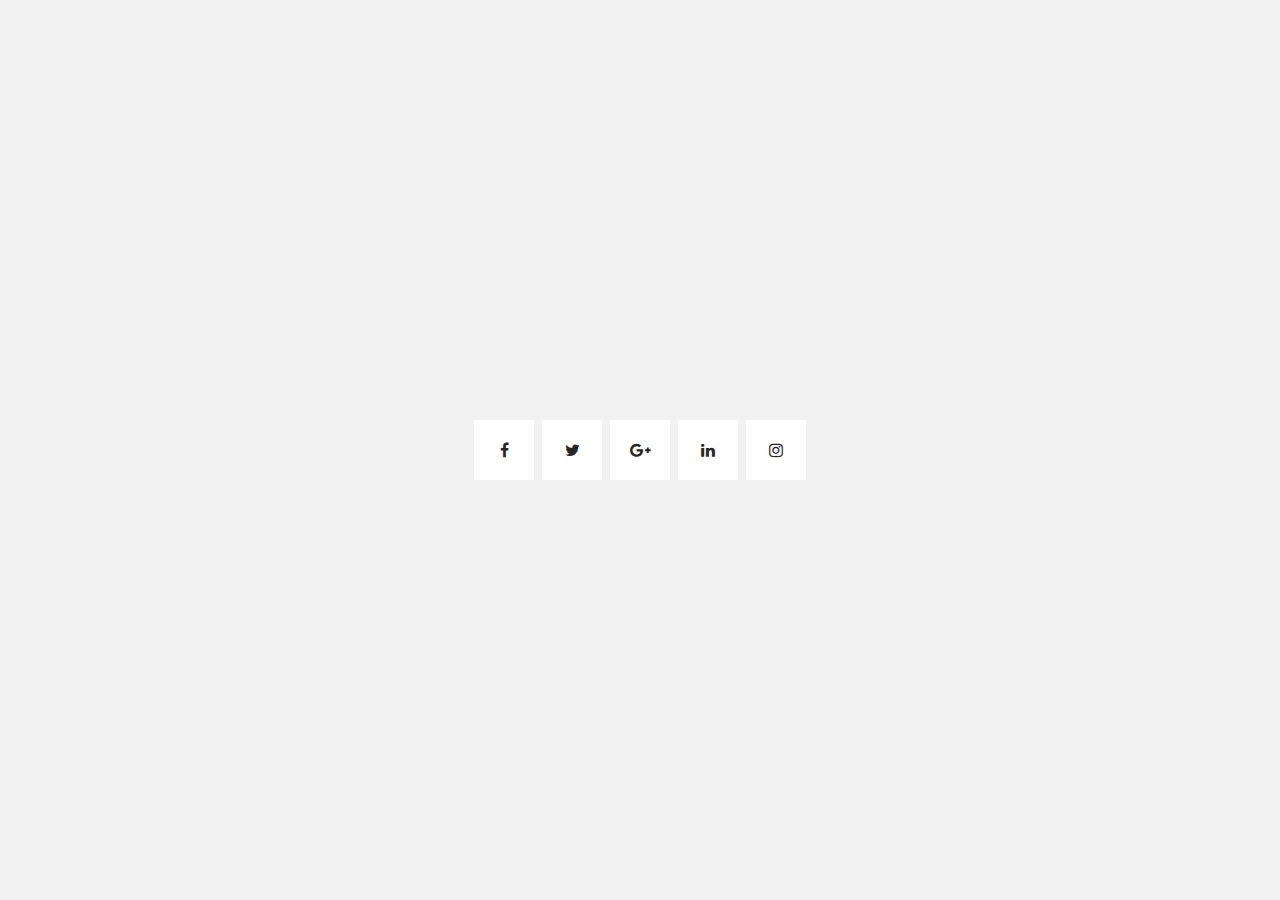
<file: 3d-social-media-effect/index.html>
<!DOCTYPE html>
<html lang="en">
<head>
    <meta charset="UTF-8">
    <meta name="viewport" content="width=device-width, initial-scale=1.0">
    <meta http-equiv="X-UA-Compatible" content="ie=edge">
    <title>3D Social Media Effect</title>
    <link href="https://stackpath.bootstrapcdn.com/font-awesome/4.7.0/css/font-awesome.min.css" rel="stylesheet" integrity="sha384-wvfXpqpZZVQGK6TAh5PVlGOfQNHSoD2xbE+QkPxCAFlNEevoEH3Sl0sibVcOQVnN" crossorigin="anonymous">
    <link rel="stylesheet" href="./css/style.css">
</head>
<body>
    <ul>
        <li><a href="#"><span></span></a></li>
        <li><a href="#"><span></span></a></li>
        <li><a href="#"><span></span></a></li>
        <li><a href="#"><span></span></a></li>
        <li><a href="#"><span></span></a></li>
    </ul>
</body>
</html>
</file>
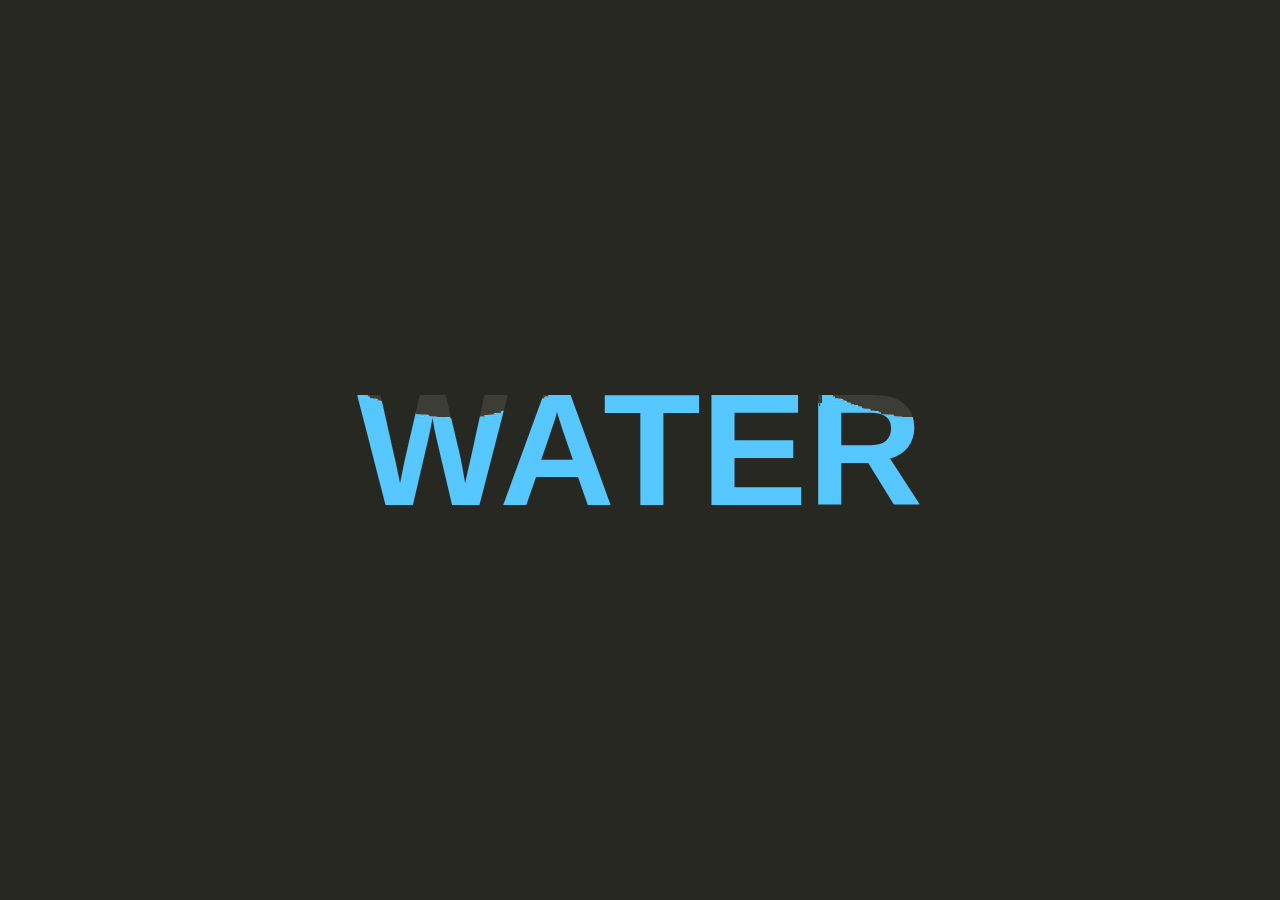
<file: animation-water-effect/index.html>
<!DOCTYPE html>
<html lang="en">
<head>
    <meta charset="UTF-8">
    <meta name="viewport" content="width=device-width, initial-scale=1.0">
    <meta http-equiv="X-UA-Compatible" content="ie=edge">
    <title>Water Efect Animation</title>
    <link rel="stylesheet" href="style.css">
</head>
<body>
    <div class="loader">
        <h1>Water</h1>
    </div>
</body>
</html>
</file>
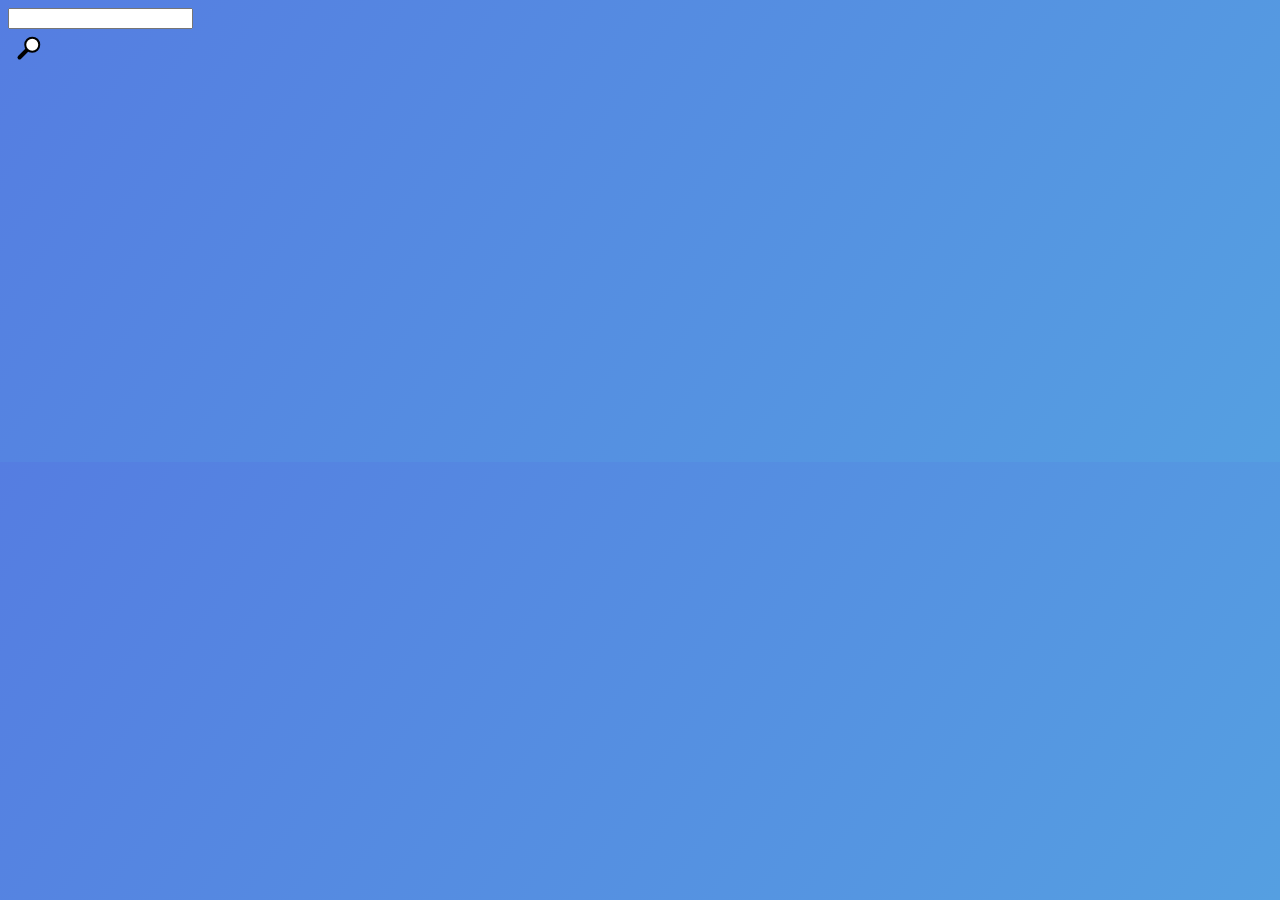
<file: background-gradient-effect/index.html>
<!DOCTYPE html>
<html lang="en">

<head>
    <meta charset="UTF-8">
    <meta name="viewport" content="width=device-width, initial-scale=1.0">
    <meta http-equiv="X-UA-Compatible" content="ie=edge">
    <title>Gradient Background Effect</title>
    <link rel="stylesheet" href="./style.css">
    <link rel="stylesheet" href="./search.css">
    <script src="./script.js"></script>
    <script>
        transformicons.add('.tcon') // add default behavior for all elements with the class .tcon
                .remove('.tcon-menu--xcross') // remove default behavior for the first icon
                .add('.tcon-menu--xcross', {
                    transform: "mouseover",
                    revert: "mouseout"
                }); // add new behavior for the first icon
    </script>
</head>

<body>
    <div class="search">
        <input type="text" name="search" id="search">
        <button type="button" class="tcon tcon-search--xcross" aria-label="toggle search">
            <span class="tcon-search__item" aria-hidden="true"></span>
            <span class="tcon-visuallyhidden">toggle search</span>
        </button>
    </div>
</body>

</html>
</file>
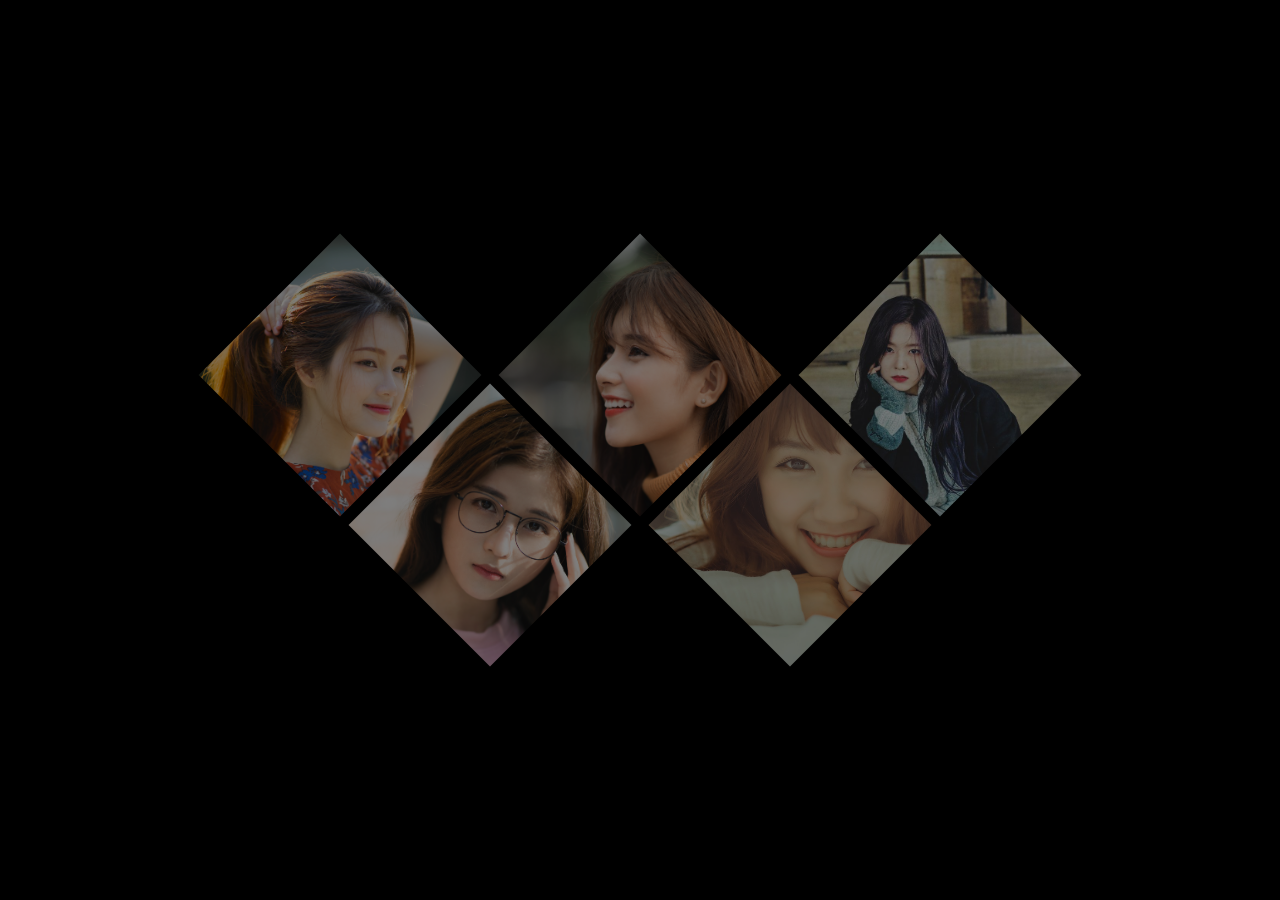
<file: diamond-grid-effect/index.html>
<!DOCTYPE html>
<html lang="en">
<head>
    <meta charset="UTF-8">
    <meta name="viewport" content="width=device-width, initial-scale=1.0">
    <meta http-equiv="X-UA-Compatible" content="ie=edge">
    <title>Document</title>
    <link rel="stylesheet" href="./css/style.css">
</head>
<body>
    <ul>
        <li class="item1"><div class="bg"></div></li>
        <li class="item2"><div class="bg"></div></li>
        <li class="item3"><div class="bg"></div></li>
        <li class="item4"><div class="bg"></div></li>
        <li class="item5"><div class="bg"></div></li>
    </ul>
</body>
</html>
</file>
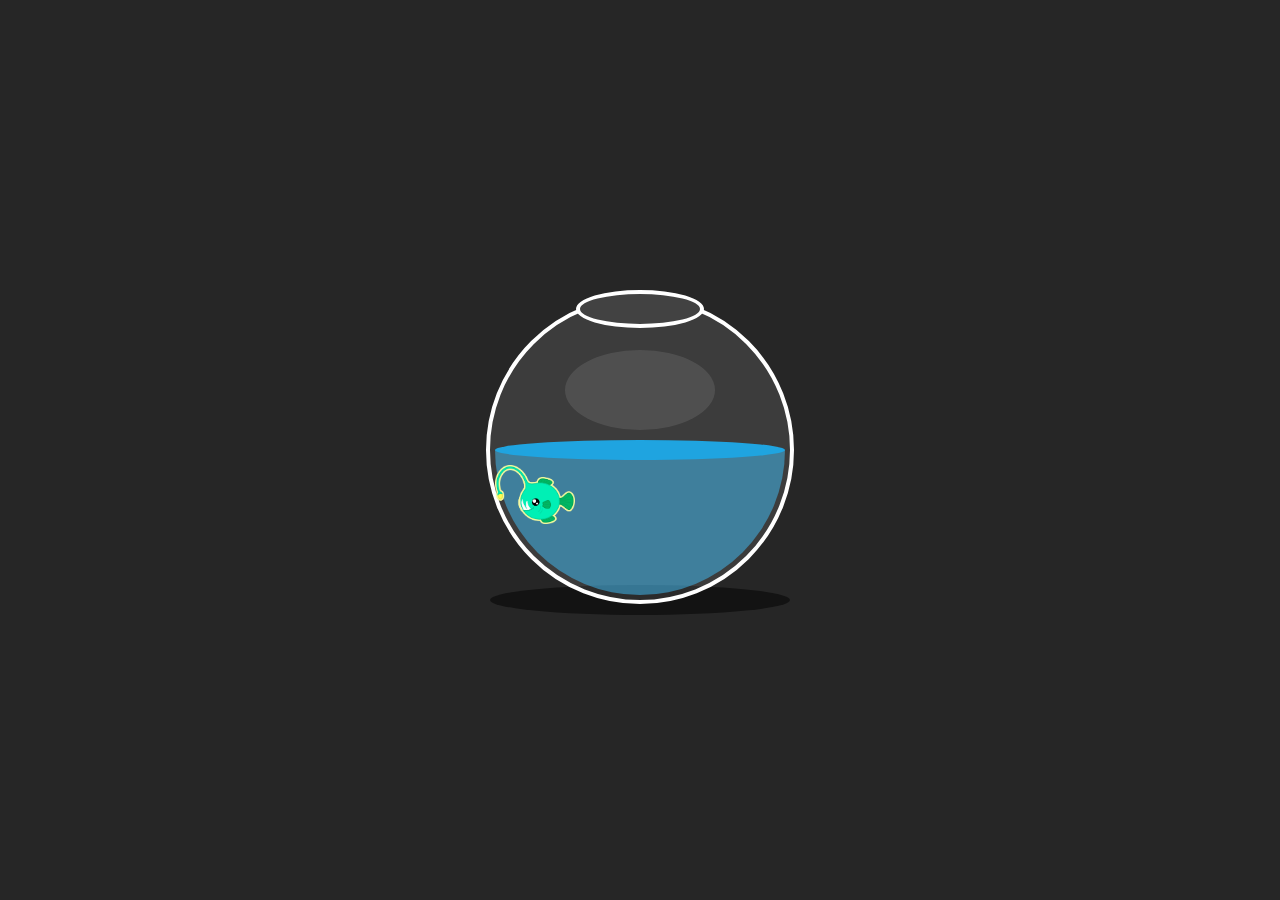
<file: fish-bowl-animation/index.html>
<!DOCTYPE html>
<html lang="en">
<head>
    <meta charset="UTF-8">
    <meta name="viewport" content="width=device-width, initial-scale=1.0">
    <meta http-equiv="X-UA-Compatible" content="ie=edge">
    <title>Document</title>
    <link rel="stylesheet" href="./css/style.css">
    <link rel="stylesheet" href="./css/animate.css">
</head>
<body>
    <div class="bowl">
        <div class="water">
            <img class="fish" src="img/fish.png" alt="No image"/>
        </div>
    </div>
    <div class="shadow"></div>
</body>
</html>
</file>
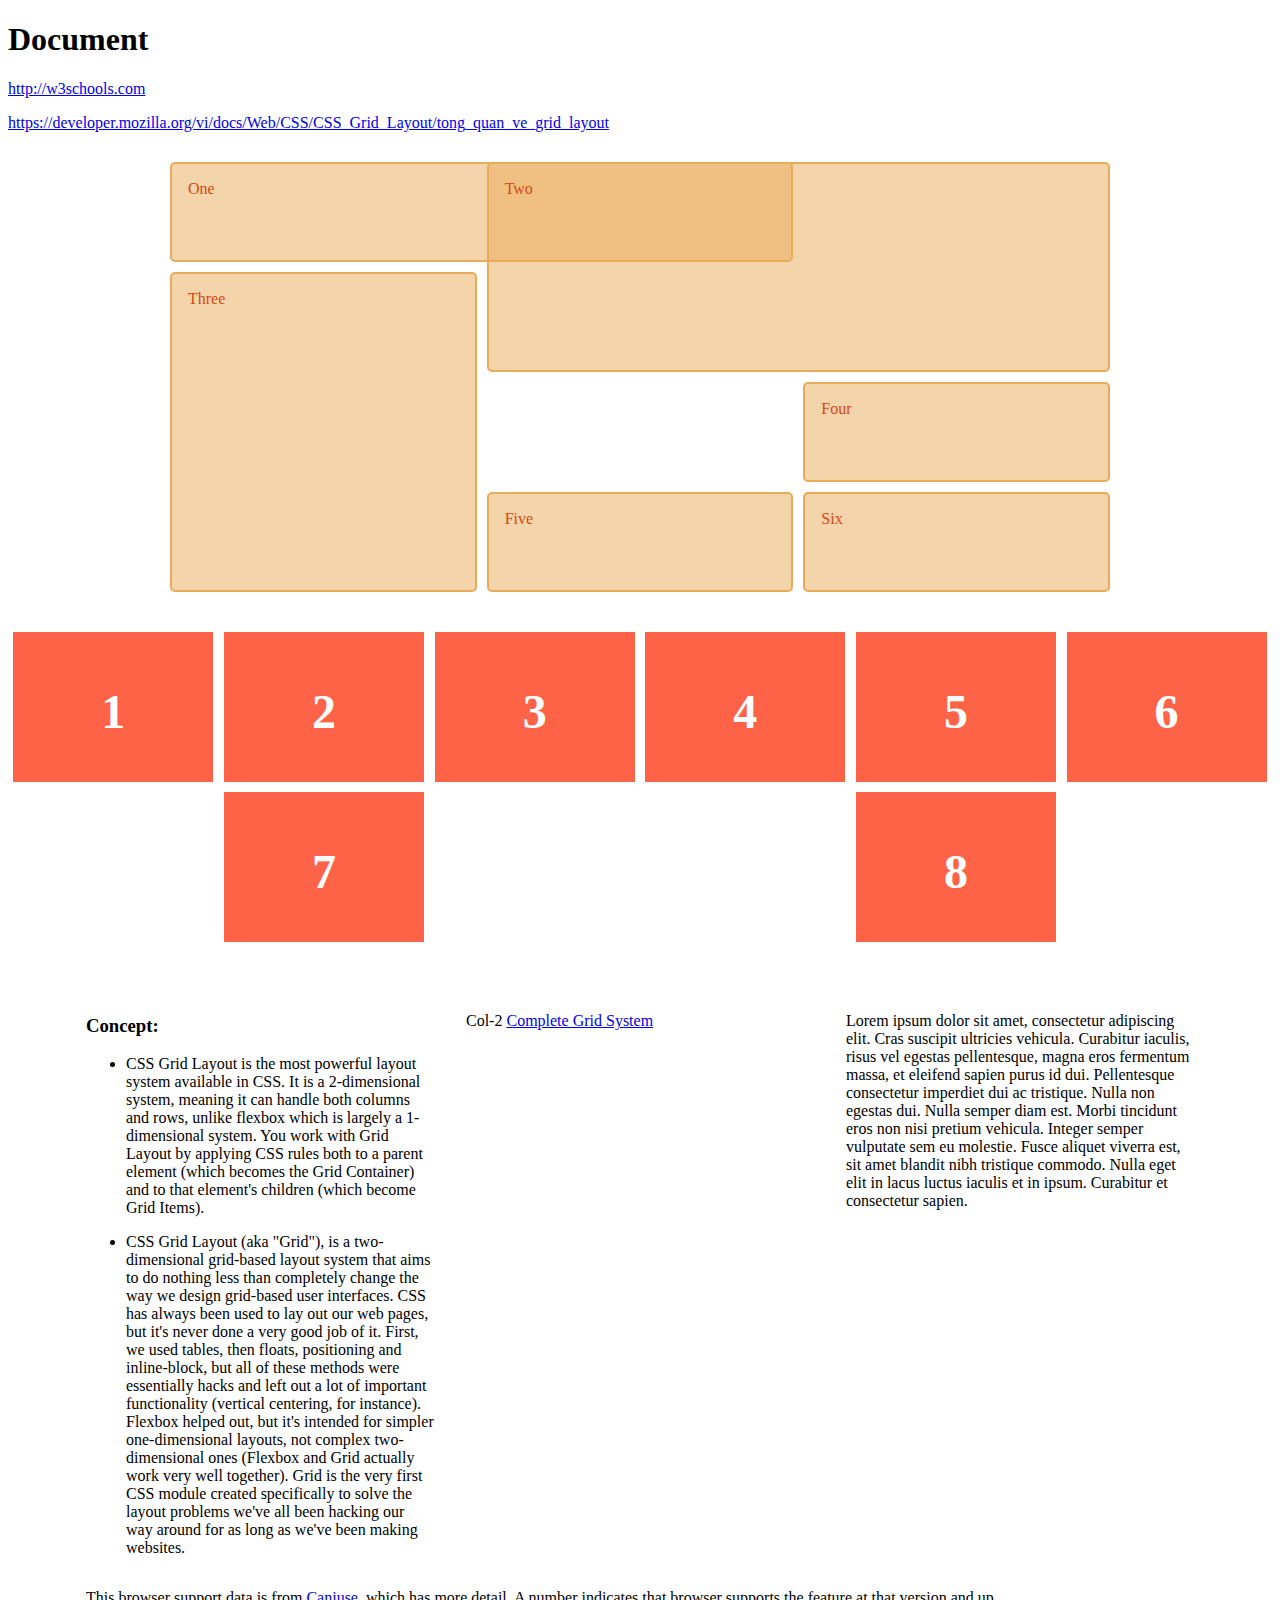
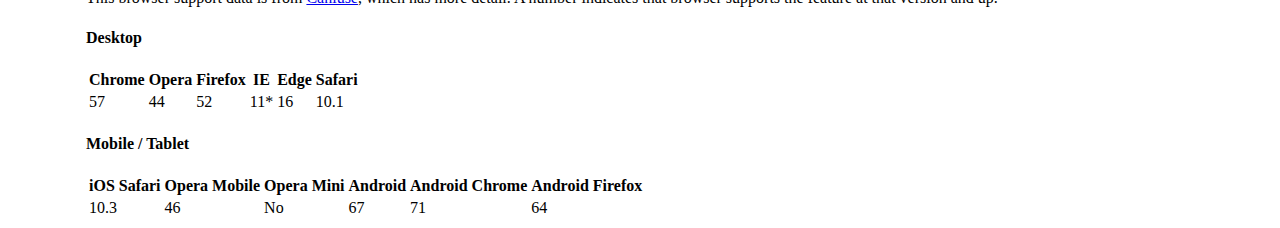
<file: grid-demo/index.html>
<!DOCTYPE html>
<html>

<head>
    <meta charset="utf-8" />
    <meta http-equiv="X-UA-Compatible" content="IE=edge">
    <title>Grid System Demo</title>
    <meta name="viewport" content="width=device-width, initial-scale=1">
    <link rel="stylesheet" type="text/css" media="screen" href="style.css" />
</head>

<body>

    <h1>Document</h1>
    <p>
        <a href="http://w3schools.com" target="_blank">http://w3schools.com</a>
    </p>
    <p>
        <a href="https://developer.mozilla.org/vi/docs/Web/CSS/CSS_Grid_Layout/tong_quan_ve_grid_layout"
            target="_blank">
            https://developer.mozilla.org/vi/docs/Web/CSS/CSS_Grid_Layout/tong_quan_ve_grid_layout
        </a>
    </p>


    <div class="wrapper">
        <div class="one">One</div>
        <div class="two">Two</div>
        <div class="three">Three</div>
        <div class="four">Four</div>
        <div class="five">Five</div>
        <div class="six">Six</div>
    </div>

    <div class="flex-grid">
        <div class="col">1</div>
        <div class="col">2</div>
        <div class="col">3</div>
        <div class="col">4</div>
        <div class="col">5</div>
        <div class="col">6</div>
        <div class="col">7</div>
        <div class="col">8</div>
    </div>

    <br>
    <br>
    <br>
    <div class="container">
        <div class="grid-wrapper">
            <div class="col-4">
                <h3><b>Concept:</b></h3>
                <ul>
                    <li>
                        CSS Grid Layout is the most powerful layout system available in CSS.
                        It is a 2-dimensional system, meaning it can handle both columns and rows,
                        unlike flexbox which is largely a 1-dimensional system. You work with Grid
                        Layout by applying CSS rules both to a parent element (which becomes the Grid Container)
                        and to that element's children (which become Grid Items).
                    </li>
                    <li>
                        CSS Grid Layout (aka "Grid"), is a two-dimensional grid-based layout system
                        that aims to do nothing less than completely change the way we design grid-based
                        user interfaces. CSS has always been used to lay out our web pages, but it's
                        never done a very good job of it. First, we used tables, then floats, positioning
                        and inline-block, but all of these methods were essentially hacks and left out a
                        lot of important functionality (vertical centering, for instance). Flexbox helped
                        out, but it's intended for simpler one-dimensional layouts, not complex two-dimensional
                        ones (Flexbox and Grid actually work very well together). Grid is the very first CSS
                        module created specifically to solve the layout problems we've all been hacking our way
                        around for as long as we've been making websites.
                    </li>
                </ul>
            </div>
            <div class="col-4">
                <p class="col-2 d-inline-block">Col-2</p>
                <p class="col-10 d-inline-block"><a
                        href="https://css-tricks.com/snippets/css/complete-guide-grid/">Complete Grid System</a></p>
            </div>
            <div class="col-4">
                <p>Lorem ipsum dolor sit amet, consectetur adipiscing elit. Cras suscipit ultricies vehicula. Curabitur
                    iaculis, risus vel egestas pellentesque, magna eros fermentum massa, et eleifend sapien purus id
                    dui. Pellentesque consectetur imperdiet dui ac tristique. Nulla non egestas dui. Nulla semper diam
                    est. Morbi tincidunt eros non nisi pretium vehicula. Integer semper vulputate sem eu molestie. Fusce
                    aliquet viverra est, sit amet blandit nibh tristique commodo. Nulla eget elit in lacus luctus
                    iaculis et in ipsum. Curabitur et consectetur sapien.</p>
            </div>
            <div class="col-12">
                <div class="caniuse">
                    <div class="caniuse-header">
                        <p>This browser support data is from <a href="http://caniuse.com/#feat=css-grid">Caniuse</a>,
                            which has more detail. A number indicates that browser supports the feature at that version
                            and up.
                        </p>
                    </div>
                    <div class="caniuse-section">
                        <h4>Desktop</h4>
                        <table class="browser-support-table">
                            <thead>
                                <tr>
                                    <th class="chrome">
                                        <span>Chrome</span>
                                    </th>
                                    <th class="opera">
                                        <span>Opera</span>
                                    </th>
                                    <th class="firefox"><span>Firefox</span></th>
                                    <th class="ie"><span>IE</span></th>
                                    <th class="edge"><span>Edge</span></th>
                                    <th class="safari"><span>Safari</span></th>
                                </tr>
                            </thead>
                            <tbody>
                                <tr>
                                    <td class="y yep" title="Chrome - " data-browser-name="Chrome"><span
                                            class="caniuse-agents-version version">57</span></td>
                                    <td class="y yep" title="Opera - " data-browser-name="Opera"><span
                                            class="caniuse-agents-version version">44</span></td>
                                    <td class="y yep" title="Firefox - " data-browser-name="Firefox"><span
                                            class="caniuse-agents-version version">52</span></td>
                                    <td class="a yep-nope yep-nope-partial" title="IE - " data-browser-name="IE"><span
                                            class="caniuse-agents-version version">11*</span></td>
                                    <td class="y yep" title="Edge - " data-browser-name="Edge"><span
                                            class="caniuse-agents-version version">16</span></td>
                                    <td class="y yep" title="Safari - " data-browser-name="Safari"><span
                                            class="caniuse-agents-version version">10.1</span></td>
                                </tr>
                            </tbody>
                        </table>
                    </div>
                    <div class="caniuse-section">
                        <h4>Mobile / Tablet</h4>
                        <table class="browser-support-table">
                            <thead>
                                <tr>
                                    <th class="ios_saf"><span>iOS Safari</span></th>
                                    <th class="op_mob"><span>Opera Mobile</span></th>
                                    <th class="op_mini"><span>Opera Mini</span></th>
                                    <th class="android"><span>Android</span></th>
                                    <th class="and_chr"><span>Android Chrome</span></th>
                                    <th class="and_ff"><span>Android Firefox</span></th>
                                </tr>
                            </thead>
                            <tbody>
                                <tr>
                                    <td class="y yep" title="iOS Safari - " data-browser-name="iOS Safari"><span
                                            class="caniuse-agents-version version">10.3</span></td>
                                    <td class="y yep" title="Opera Mobile - " data-browser-name="Opera Mobile"><span
                                            class="caniuse-agents-version version">46</span></td>
                                    <td class="n nope" title="Opera Mini - " data-browser-name="Opera Mini"><span
                                            class="caniuse-agents-version version">No</span></td>
                                    <td class="y yep" title="Android - " data-browser-name="Android"><span
                                            class="caniuse-agents-version version">67</span></td>
                                    <td class="y yep" title="Android Chrome - " data-browser-name="Android Chrome"><span
                                            class="caniuse-agents-version version">71</span></td>
                                    <td class="y yep" title="Android Firefox - " data-browser-name="Android Firefox">
                                        <span class="caniuse-agents-version version">64</span></td>
                                </tr>
                            </tbody>
                        </table>
                    </div>
                </div>
            </div>
        </div>
    </div>

</body>

</html>
</file>
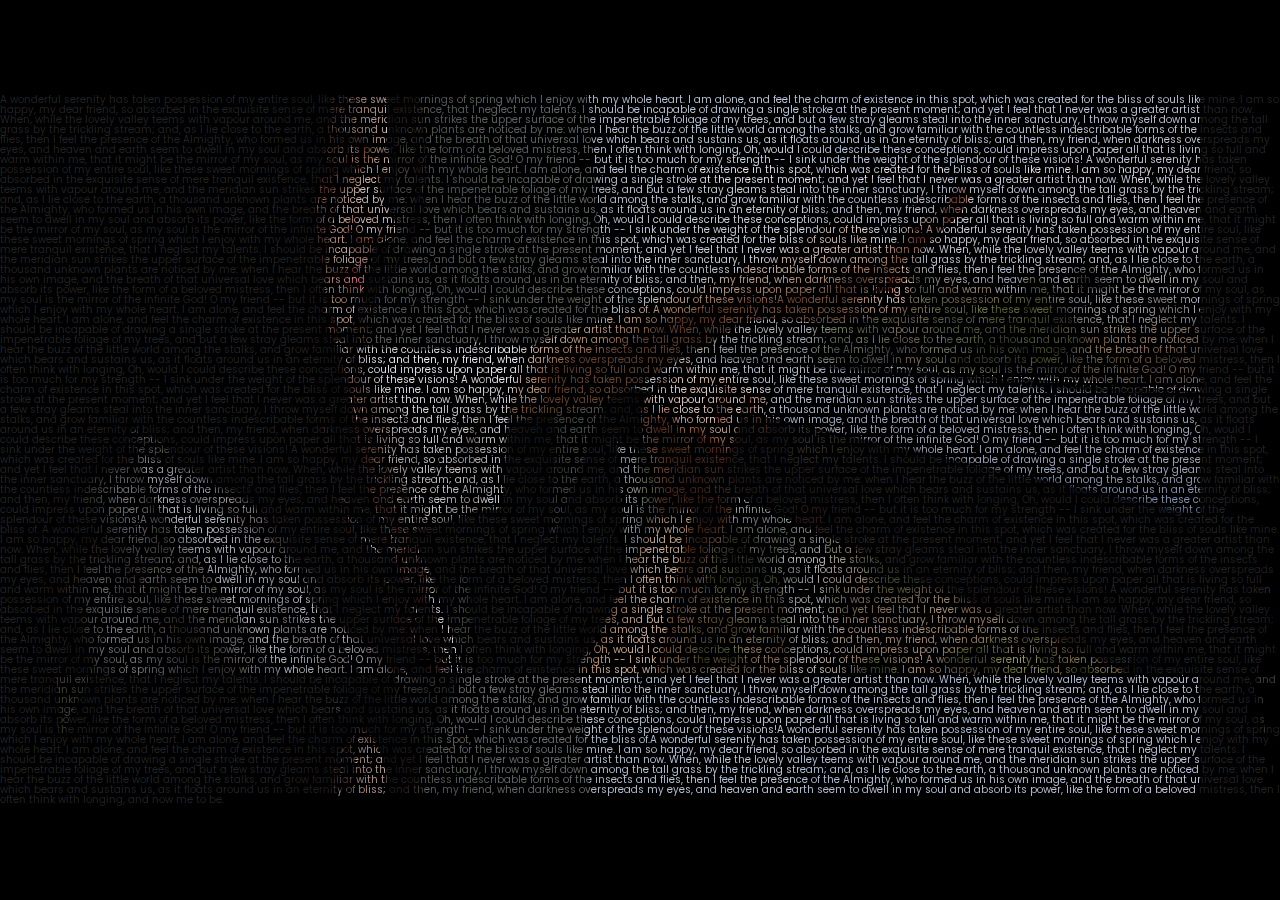
<file: potraint-effect/index.html>
<!DOCTYPE html>
<html lang="en">

<head>
    <meta charset="UTF-8">
    <meta name="viewport" content="width=device-width, initial-scale=1.0">
    <meta http-equiv="X-UA-Compatible" content="ie=edge">
    <title>Potraint Effect</title>
    <link href="https://fonts.googleapis.com/css?family=Poppins" rel="stylesheet">
    <link rel="stylesheet" href="style.css">
</head>

<body>
    <p>A wonderful serenity has taken possession of my entire soul, like these sweet mornings of spring which I enjoy
        with my whole heart. I am alone, and feel the charm of existence in this spot, which was created for the bliss
        of souls like mine. I am so happy, my dear friend, so absorbed in the exquisite sense of mere tranquil
        existence, that I neglect my talents. I should be incapable of drawing a single stroke at the present moment;
        and yet I feel that I never was a greater artist than now. When, while the lovely valley teems with vapour
        around me, and the meridian sun strikes the upper surface of the impenetrable foliage of my trees, and but a
        few stray gleams steal into the inner sanctuary, I throw myself down among the tall grass by the trickling
        stream; and, as I lie close to the earth, a thousand unknown plants are noticed by me: when I hear the buzz of
        the little world among the stalks, and grow familiar with the countless indescribable forms of the insects and
        flies, then I feel the presence of the Almighty, who formed us in his own image, and the breath of that
        universal love which bears and sustains us, as it floats around us in an eternity of bliss; and then, my
        friend, when darkness overspreads my eyes, and heaven and earth seem to dwell in my soul and absorb its power,
        like the form of a beloved mistress, then I often think with longing, Oh, would I could describe these
        conceptions, could impress upon paper all that is living so full and warm within me, that it might be the
        mirror of my soul, as my soul is the mirror of the infinite God! O my friend -- but it is too much for my
        strength -- I sink under the weight of the splendour of these visions! A wonderful serenity has taken
        possession of my entire soul, like these sweet mornings of spring which I enjoy with my whole heart. I am
        alone, and feel the charm of existence in this spot, which was created for the bliss of souls like mine. I am
        so happy, my dear friend, so absorbed in the exquisite sense of mere tranquil existence, that I neglect my
        talents. I should be incapable of drawing a single stroke at the present moment; and yet I feel that I never
        was a greater artist than now. When, while the lovely valley teems with vapour around me, and the meridian sun
        strikes the upper surface of the impenetrable foliage of my trees, and but a few stray gleams steal into the
        inner sanctuary, I throw myself down among the tall grass by the trickling stream; and, as I lie close to the
        earth, a thousand unknown plants are noticed by me: when I hear the buzz of the little world among the stalks,
        and grow familiar with the countless indescribable forms of the insects and flies, then I feel the presence of
        the Almighty, who formed us in his own image, and the breath of that universal love which bears and sustains
        us, as it floats around us in an eternity of bliss; and then, my friend, when darkness overspreads my eyes, and
        heaven and earth seem to dwell in my soul and absorb its power, like the form of a beloved mistress, then I
        often think with longing, Oh, would I could describe these conceptions, could impress upon paper all that is
        living so full and warm within me, that it might be the mirror of my soul, as my soul is the mirror of the
        infinite God! O my friend -- but it is too much for my strength -- I sink under the weight of the splendour of
        these visions! A wonderful serenity has taken possession of my entire soul, like these sweet mornings of spring
        which I enjoy with my whole heart. I am alone, and feel the charm of existence in this spot, which was created
        for the bliss of souls like mine. I am so happy, my dear friend, so absorbed in the exquisite sense of mere
        tranquil existence, that I neglect my talents. I should be incapable of drawing a single stroke at the present
        moment; and yet I feel that I never was a greater artist than now. When, while the lovely valley teems with
        vapour around me, and the meridian sun strikes the upper surface of the impenetrable foliage of my trees, and
        but a few stray gleams steal into the inner sanctuary, I throw myself down among the tall grass by the
        trickling stream; and, as I lie close to the earth, a thousand unknown plants are noticed by me: when I hear
        the buzz of the little world among the stalks, and grow familiar with the countless indescribable forms of the
        insects and flies, then I feel the presence of the Almighty, who formed us in his own image, and the breath of
        that universal love which bears and sustains us, as it floats around us in an eternity of bliss; and then, my
        friend, when darkness overspreads my eyes, and heaven and earth seem to dwell in my soul and absorb its power,
        like the form of a beloved mistress, then I often think with longing, Oh, would I could describe these
        conceptions, could impress upon paper all that is living so full and warm within me, that it might be the
        mirror of my soul, as my soul is the mirror of the infinite God! O my friend -- but it is too much for my
        strength -- I sink under the weight of the splendour of these visions!A wonderful serenity has taken possession
        of my entire soul, like these sweet mornings of spring which I enjoy with my whole heart. I am alone, and feel
        the charm of existence in this spot, which was created for the bliss of. A wonderful serenity has taken possession of my entire soul, like these sweet mornings of spring which I enjoy
        with my whole heart. I am alone, and feel the charm of existence in this spot, which was created for the bliss
        of souls like mine. I am so happy, my dear friend, so absorbed in the exquisite sense of mere tranquil
        existence, that I neglect my talents. I should be incapable of drawing a single stroke at the present moment;
        and yet I feel that I never was a greater artist than now. When, while the lovely valley teems with vapour
        around me, and the meridian sun strikes the upper surface of the impenetrable foliage of my trees, and but a
        few stray gleams steal into the inner sanctuary, I throw myself down among the tall grass by the trickling
        stream; and, as I lie close to the earth, a thousand unknown plants are noticed by me: when I hear the buzz of
        the little world among the stalks, and grow familiar with the countless indescribable forms of the insects and
        flies, then I feel the presence of the Almighty, who formed us in his own image, and the breath of that
        universal love which bears and sustains us, as it floats around us in an eternity of bliss; and then, my
        friend, when darkness overspreads my eyes, and heaven and earth seem to dwell in my soul and absorb its power,
        like the form of a beloved mistress, then I often think with longing, Oh, would I could describe these
        conceptions, could impress upon paper all that is living so full and warm within me, that it might be the
        mirror of my soul, as my soul is the mirror of the infinite God! O my friend -- but it is too much for my
        strength -- I sink under the weight of the splendour of these visions! A wonderful serenity has taken
        possession of my entire soul, like these sweet mornings of spring which I enjoy with my whole heart. I am
        alone, and feel the charm of existence in this spot, which was created for the bliss of souls like mine. I am
        so happy, my dear friend, so absorbed in the exquisite sense of mere tranquil existence, that I neglect my
        talents. I should be incapable of drawing a single stroke at the present moment; and yet I feel that I never
        was a greater artist than now. When, while the lovely valley teems with vapour around me, and the meridian sun
        strikes the upper surface of the impenetrable foliage of my trees, and but a few stray gleams steal into the
        inner sanctuary, I throw myself down among the tall grass by the trickling stream; and, as I lie close to the
        earth, a thousand unknown plants are noticed by me: when I hear the buzz of the little world among the stalks,
        and grow familiar with the countless indescribable forms of the insects and flies, then I feel the presence of
        the Almighty, who formed us in his own image, and the breath of that universal love which bears and sustains
        us, as it floats around us in an eternity of bliss; and then, my friend, when darkness overspreads my eyes, and
        heaven and earth seem to dwell in my soul and absorb its power, like the form of a beloved mistress, then I
        often think with longing, Oh, would I could describe these conceptions, could impress upon paper all that is
        living so full and warm within me, that it might be the mirror of my soul, as my soul is the mirror of the
        infinite God! O my friend -- but it is too much for my strength -- I sink under the weight of the splendour of
        these visions! A wonderful serenity has taken possession of my entire soul, like these sweet mornings of spring
        which I enjoy with my whole heart. I am alone, and feel the charm of existence in this spot, which was created
        for the bliss of souls like mine. I am so happy, my dear friend, so absorbed in the exquisite sense of mere
        tranquil existence, that I neglect my talents. I should be incapable of drawing a single stroke at the present
        moment; and yet I feel that I never was a greater artist than now. When, while the lovely valley teems with
        vapour around me, and the meridian sun strikes the upper surface of the impenetrable foliage of my trees, and
        but a few stray gleams steal into the inner sanctuary, I throw myself down among the tall grass by the
        trickling stream; and, as I lie close to the earth, a thousand unknown plants are noticed by me: when I hear
        the buzz of the little world among the stalks, and grow familiar with the countless indescribable forms of the
        insects and flies, then I feel the presence of the Almighty, who formed us in his own image, and the breath of
        that universal love which bears and sustains us, as it floats around us in an eternity of bliss; and then, my
        friend, when darkness overspreads my eyes, and heaven and earth seem to dwell in my soul and absorb its power,
        like the form of a beloved mistress, then I often think with longing, Oh, would I could describe these
        conceptions, could impress upon paper all that is living so full and warm within me, that it might be the
        mirror of my soul, as my soul is the mirror of the infinite God! O my friend -- but it is too much for my
        strength -- I sink under the weight of the splendour of these visions!A wonderful serenity has taken possession
        of my entire soul, like these sweet mornings of spring which I enjoy with my whole heart. I am alone, and feel
        the charm of existence in this spot, which was created for the bliss of. A wonderful serenity has taken possession of my entire soul, like these sweet mornings of spring which I enjoy
        with my whole heart. I am alone, and feel the charm of existence in this spot, which was created for the bliss
        of souls like mine. I am so happy, my dear friend, so absorbed in the exquisite sense of mere tranquil
        existence, that I neglect my talents. I should be incapable of drawing a single stroke at the present moment;
        and yet I feel that I never was a greater artist than now. When, while the lovely valley teems with vapour
        around me, and the meridian sun strikes the upper surface of the impenetrable foliage of my trees, and but a
        few stray gleams steal into the inner sanctuary, I throw myself down among the tall grass by the trickling
        stream; and, as I lie close to the earth, a thousand unknown plants are noticed by me: when I hear the buzz of
        the little world among the stalks, and grow familiar with the countless indescribable forms of the insects and
        flies, then I feel the presence of the Almighty, who formed us in his own image, and the breath of that
        universal love which bears and sustains us, as it floats around us in an eternity of bliss; and then, my
        friend, when darkness overspreads my eyes, and heaven and earth seem to dwell in my soul and absorb its power,
        like the form of a beloved mistress, then I often think with longing, Oh, would I could describe these
        conceptions, could impress upon paper all that is living so full and warm within me, that it might be the
        mirror of my soul, as my soul is the mirror of the infinite God! O my friend -- but it is too much for my
        strength -- I sink under the weight of the splendour of these visions! A wonderful serenity has taken
        possession of my entire soul, like these sweet mornings of spring which I enjoy with my whole heart. I am
        alone, and feel the charm of existence in this spot, which was created for the bliss of souls like mine. I am
        so happy, my dear friend, so absorbed in the exquisite sense of mere tranquil existence, that I neglect my
        talents. I should be incapable of drawing a single stroke at the present moment; and yet I feel that I never
        was a greater artist than now. When, while the lovely valley teems with vapour around me, and the meridian sun
        strikes the upper surface of the impenetrable foliage of my trees, and but a few stray gleams steal into the
        inner sanctuary, I throw myself down among the tall grass by the trickling stream; and, as I lie close to the
        earth, a thousand unknown plants are noticed by me: when I hear the buzz of the little world among the stalks,
        and grow familiar with the countless indescribable forms of the insects and flies, then I feel the presence of
        the Almighty, who formed us in his own image, and the breath of that universal love which bears and sustains
        us, as it floats around us in an eternity of bliss; and then, my friend, when darkness overspreads my eyes, and
        heaven and earth seem to dwell in my soul and absorb its power, like the form of a beloved mistress, then I
        often think with longing, Oh, would I could describe these conceptions, could impress upon paper all that is
        living so full and warm within me, that it might be the mirror of my soul, as my soul is the mirror of the
        infinite God! O my friend -- but it is too much for my strength -- I sink under the weight of the splendour of
        these visions! A wonderful serenity has taken possession of my entire soul, like these sweet mornings of spring
        which I enjoy with my whole heart. I am alone, and feel the charm of existence in this spot, which was created
        for the bliss of souls like mine. I am so happy, my dear friend, so absorbed in the exquisite sense of mere
        tranquil existence, that I neglect my talents. I should be incapable of drawing a single stroke at the present
        moment; and yet I feel that I never was a greater artist than now. When, while the lovely valley teems with
        vapour around me, and the meridian sun strikes the upper surface of the impenetrable foliage of my trees, and
        but a few stray gleams steal into the inner sanctuary, I throw myself down among the tall grass by the
        trickling stream; and, as I lie close to the earth, a thousand unknown plants are noticed by me: when I hear
        the buzz of the little world among the stalks, and grow familiar with the countless indescribable forms of the
        insects and flies, then I feel the presence of the Almighty, who formed us in his own image, and the breath of
        that universal love which bears and sustains us, as it floats around us in an eternity of bliss; and then, my
        friend, when darkness overspreads my eyes, and heaven and earth seem to dwell in my soul and absorb its power,
        like the form of a beloved mistress, then I often think with longing, Oh, would I could describe these
        conceptions, could impress upon paper all that is living so full and warm within me, that it might be the
        mirror of my soul, as my soul is the mirror of the infinite God! O my friend -- but it is too much for my
        strength -- I sink under the weight of the splendour of these visions!A wonderful serenity has taken possession
        of my entire soul, like these sweet mornings of spring which I enjoy with my whole heart. I am alone, and feel
        the charm of existence in this spot, which was created for the bliss of.A wonderful serenity has taken possession of my entire soul, like these sweet mornings of spring which I enjoy
        with my whole heart. I am alone, and feel the charm of existence in this spot, which was created for the bliss
        of souls like mine. I am so happy, my dear friend, so absorbed in the exquisite sense of mere tranquil
        existence, that I neglect my talents. I should be incapable of drawing a single stroke at the present moment;
        and yet I feel that I never was a greater artist than now. When, while the lovely valley teems with vapour
        around me, and the meridian sun strikes the upper surface of the impenetrable foliage of my trees, and but a
        few stray gleams steal into the inner sanctuary, I throw myself down among the tall grass by the trickling
        stream; and, as I lie close to the earth, a thousand unknown plants are noticed by me: when I hear the buzz of
        the little world among the stalks, and grow familiar with the countless indescribable forms of the insects and
        flies, then I feel the presence of the Almighty, who formed us in his own image, and the breath of that
        universal love which bears and sustains us, as it floats around us in an eternity of bliss; and then, my
        friend, when darkness overspreads my eyes, and heaven and earth seem to dwell in my soul and absorb its power,
        like the form of a beloved mistress, then I often think with longing, and now me to be.</p>
</body>

</html>
</file>
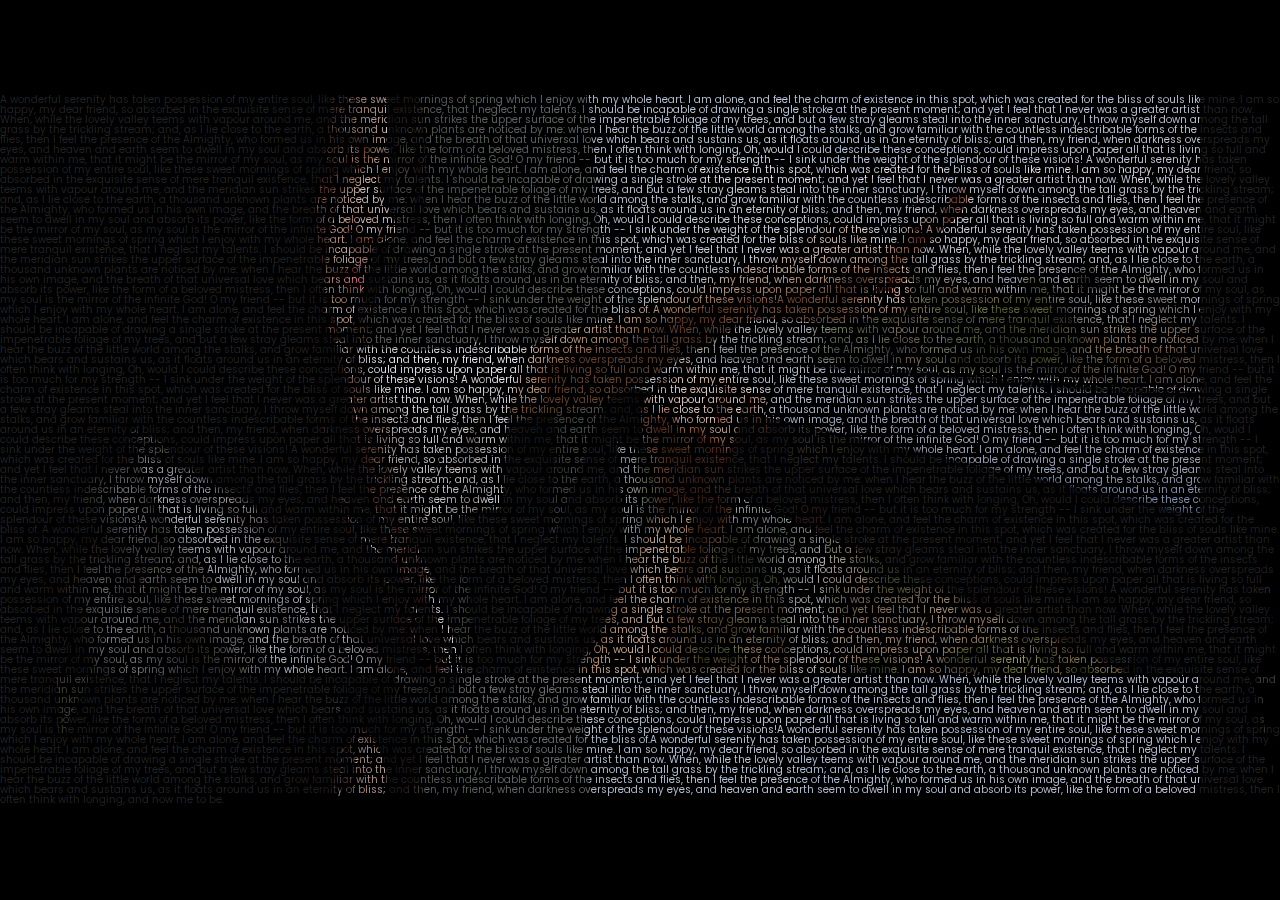
<file: potraint_effect/index.html>
<!DOCTYPE html>
<html lang="en">

<head>
    <meta charset="UTF-8">
    <meta name="viewport" content="width=device-width, initial-scale=1.0">
    <meta http-equiv="X-UA-Compatible" content="ie=edge">
    <title>Document</title>
    <link href="https://fonts.googleapis.com/css?family=Poppins" rel="stylesheet">
    <link rel="stylesheet" href="style.css">
</head>

<body>
    <p>A wonderful serenity has taken possession of my entire soul, like these sweet mornings of spring which I enjoy
        with my whole heart. I am alone, and feel the charm of existence in this spot, which was created for the bliss
        of souls like mine. I am so happy, my dear friend, so absorbed in the exquisite sense of mere tranquil
        existence, that I neglect my talents. I should be incapable of drawing a single stroke at the present moment;
        and yet I feel that I never was a greater artist than now. When, while the lovely valley teems with vapour
        around me, and the meridian sun strikes the upper surface of the impenetrable foliage of my trees, and but a
        few stray gleams steal into the inner sanctuary, I throw myself down among the tall grass by the trickling
        stream; and, as I lie close to the earth, a thousand unknown plants are noticed by me: when I hear the buzz of
        the little world among the stalks, and grow familiar with the countless indescribable forms of the insects and
        flies, then I feel the presence of the Almighty, who formed us in his own image, and the breath of that
        universal love which bears and sustains us, as it floats around us in an eternity of bliss; and then, my
        friend, when darkness overspreads my eyes, and heaven and earth seem to dwell in my soul and absorb its power,
        like the form of a beloved mistress, then I often think with longing, Oh, would I could describe these
        conceptions, could impress upon paper all that is living so full and warm within me, that it might be the
        mirror of my soul, as my soul is the mirror of the infinite God! O my friend -- but it is too much for my
        strength -- I sink under the weight of the splendour of these visions! A wonderful serenity has taken
        possession of my entire soul, like these sweet mornings of spring which I enjoy with my whole heart. I am
        alone, and feel the charm of existence in this spot, which was created for the bliss of souls like mine. I am
        so happy, my dear friend, so absorbed in the exquisite sense of mere tranquil existence, that I neglect my
        talents. I should be incapable of drawing a single stroke at the present moment; and yet I feel that I never
        was a greater artist than now. When, while the lovely valley teems with vapour around me, and the meridian sun
        strikes the upper surface of the impenetrable foliage of my trees, and but a few stray gleams steal into the
        inner sanctuary, I throw myself down among the tall grass by the trickling stream; and, as I lie close to the
        earth, a thousand unknown plants are noticed by me: when I hear the buzz of the little world among the stalks,
        and grow familiar with the countless indescribable forms of the insects and flies, then I feel the presence of
        the Almighty, who formed us in his own image, and the breath of that universal love which bears and sustains
        us, as it floats around us in an eternity of bliss; and then, my friend, when darkness overspreads my eyes, and
        heaven and earth seem to dwell in my soul and absorb its power, like the form of a beloved mistress, then I
        often think with longing, Oh, would I could describe these conceptions, could impress upon paper all that is
        living so full and warm within me, that it might be the mirror of my soul, as my soul is the mirror of the
        infinite God! O my friend -- but it is too much for my strength -- I sink under the weight of the splendour of
        these visions! A wonderful serenity has taken possession of my entire soul, like these sweet mornings of spring
        which I enjoy with my whole heart. I am alone, and feel the charm of existence in this spot, which was created
        for the bliss of souls like mine. I am so happy, my dear friend, so absorbed in the exquisite sense of mere
        tranquil existence, that I neglect my talents. I should be incapable of drawing a single stroke at the present
        moment; and yet I feel that I never was a greater artist than now. When, while the lovely valley teems with
        vapour around me, and the meridian sun strikes the upper surface of the impenetrable foliage of my trees, and
        but a few stray gleams steal into the inner sanctuary, I throw myself down among the tall grass by the
        trickling stream; and, as I lie close to the earth, a thousand unknown plants are noticed by me: when I hear
        the buzz of the little world among the stalks, and grow familiar with the countless indescribable forms of the
        insects and flies, then I feel the presence of the Almighty, who formed us in his own image, and the breath of
        that universal love which bears and sustains us, as it floats around us in an eternity of bliss; and then, my
        friend, when darkness overspreads my eyes, and heaven and earth seem to dwell in my soul and absorb its power,
        like the form of a beloved mistress, then I often think with longing, Oh, would I could describe these
        conceptions, could impress upon paper all that is living so full and warm within me, that it might be the
        mirror of my soul, as my soul is the mirror of the infinite God! O my friend -- but it is too much for my
        strength -- I sink under the weight of the splendour of these visions!A wonderful serenity has taken possession
        of my entire soul, like these sweet mornings of spring which I enjoy with my whole heart. I am alone, and feel
        the charm of existence in this spot, which was created for the bliss of. A wonderful serenity has taken possession of my entire soul, like these sweet mornings of spring which I enjoy
        with my whole heart. I am alone, and feel the charm of existence in this spot, which was created for the bliss
        of souls like mine. I am so happy, my dear friend, so absorbed in the exquisite sense of mere tranquil
        existence, that I neglect my talents. I should be incapable of drawing a single stroke at the present moment;
        and yet I feel that I never was a greater artist than now. When, while the lovely valley teems with vapour
        around me, and the meridian sun strikes the upper surface of the impenetrable foliage of my trees, and but a
        few stray gleams steal into the inner sanctuary, I throw myself down among the tall grass by the trickling
        stream; and, as I lie close to the earth, a thousand unknown plants are noticed by me: when I hear the buzz of
        the little world among the stalks, and grow familiar with the countless indescribable forms of the insects and
        flies, then I feel the presence of the Almighty, who formed us in his own image, and the breath of that
        universal love which bears and sustains us, as it floats around us in an eternity of bliss; and then, my
        friend, when darkness overspreads my eyes, and heaven and earth seem to dwell in my soul and absorb its power,
        like the form of a beloved mistress, then I often think with longing, Oh, would I could describe these
        conceptions, could impress upon paper all that is living so full and warm within me, that it might be the
        mirror of my soul, as my soul is the mirror of the infinite God! O my friend -- but it is too much for my
        strength -- I sink under the weight of the splendour of these visions! A wonderful serenity has taken
        possession of my entire soul, like these sweet mornings of spring which I enjoy with my whole heart. I am
        alone, and feel the charm of existence in this spot, which was created for the bliss of souls like mine. I am
        so happy, my dear friend, so absorbed in the exquisite sense of mere tranquil existence, that I neglect my
        talents. I should be incapable of drawing a single stroke at the present moment; and yet I feel that I never
        was a greater artist than now. When, while the lovely valley teems with vapour around me, and the meridian sun
        strikes the upper surface of the impenetrable foliage of my trees, and but a few stray gleams steal into the
        inner sanctuary, I throw myself down among the tall grass by the trickling stream; and, as I lie close to the
        earth, a thousand unknown plants are noticed by me: when I hear the buzz of the little world among the stalks,
        and grow familiar with the countless indescribable forms of the insects and flies, then I feel the presence of
        the Almighty, who formed us in his own image, and the breath of that universal love which bears and sustains
        us, as it floats around us in an eternity of bliss; and then, my friend, when darkness overspreads my eyes, and
        heaven and earth seem to dwell in my soul and absorb its power, like the form of a beloved mistress, then I
        often think with longing, Oh, would I could describe these conceptions, could impress upon paper all that is
        living so full and warm within me, that it might be the mirror of my soul, as my soul is the mirror of the
        infinite God! O my friend -- but it is too much for my strength -- I sink under the weight of the splendour of
        these visions! A wonderful serenity has taken possession of my entire soul, like these sweet mornings of spring
        which I enjoy with my whole heart. I am alone, and feel the charm of existence in this spot, which was created
        for the bliss of souls like mine. I am so happy, my dear friend, so absorbed in the exquisite sense of mere
        tranquil existence, that I neglect my talents. I should be incapable of drawing a single stroke at the present
        moment; and yet I feel that I never was a greater artist than now. When, while the lovely valley teems with
        vapour around me, and the meridian sun strikes the upper surface of the impenetrable foliage of my trees, and
        but a few stray gleams steal into the inner sanctuary, I throw myself down among the tall grass by the
        trickling stream; and, as I lie close to the earth, a thousand unknown plants are noticed by me: when I hear
        the buzz of the little world among the stalks, and grow familiar with the countless indescribable forms of the
        insects and flies, then I feel the presence of the Almighty, who formed us in his own image, and the breath of
        that universal love which bears and sustains us, as it floats around us in an eternity of bliss; and then, my
        friend, when darkness overspreads my eyes, and heaven and earth seem to dwell in my soul and absorb its power,
        like the form of a beloved mistress, then I often think with longing, Oh, would I could describe these
        conceptions, could impress upon paper all that is living so full and warm within me, that it might be the
        mirror of my soul, as my soul is the mirror of the infinite God! O my friend -- but it is too much for my
        strength -- I sink under the weight of the splendour of these visions!A wonderful serenity has taken possession
        of my entire soul, like these sweet mornings of spring which I enjoy with my whole heart. I am alone, and feel
        the charm of existence in this spot, which was created for the bliss of. A wonderful serenity has taken possession of my entire soul, like these sweet mornings of spring which I enjoy
        with my whole heart. I am alone, and feel the charm of existence in this spot, which was created for the bliss
        of souls like mine. I am so happy, my dear friend, so absorbed in the exquisite sense of mere tranquil
        existence, that I neglect my talents. I should be incapable of drawing a single stroke at the present moment;
        and yet I feel that I never was a greater artist than now. When, while the lovely valley teems with vapour
        around me, and the meridian sun strikes the upper surface of the impenetrable foliage of my trees, and but a
        few stray gleams steal into the inner sanctuary, I throw myself down among the tall grass by the trickling
        stream; and, as I lie close to the earth, a thousand unknown plants are noticed by me: when I hear the buzz of
        the little world among the stalks, and grow familiar with the countless indescribable forms of the insects and
        flies, then I feel the presence of the Almighty, who formed us in his own image, and the breath of that
        universal love which bears and sustains us, as it floats around us in an eternity of bliss; and then, my
        friend, when darkness overspreads my eyes, and heaven and earth seem to dwell in my soul and absorb its power,
        like the form of a beloved mistress, then I often think with longing, Oh, would I could describe these
        conceptions, could impress upon paper all that is living so full and warm within me, that it might be the
        mirror of my soul, as my soul is the mirror of the infinite God! O my friend -- but it is too much for my
        strength -- I sink under the weight of the splendour of these visions! A wonderful serenity has taken
        possession of my entire soul, like these sweet mornings of spring which I enjoy with my whole heart. I am
        alone, and feel the charm of existence in this spot, which was created for the bliss of souls like mine. I am
        so happy, my dear friend, so absorbed in the exquisite sense of mere tranquil existence, that I neglect my
        talents. I should be incapable of drawing a single stroke at the present moment; and yet I feel that I never
        was a greater artist than now. When, while the lovely valley teems with vapour around me, and the meridian sun
        strikes the upper surface of the impenetrable foliage of my trees, and but a few stray gleams steal into the
        inner sanctuary, I throw myself down among the tall grass by the trickling stream; and, as I lie close to the
        earth, a thousand unknown plants are noticed by me: when I hear the buzz of the little world among the stalks,
        and grow familiar with the countless indescribable forms of the insects and flies, then I feel the presence of
        the Almighty, who formed us in his own image, and the breath of that universal love which bears and sustains
        us, as it floats around us in an eternity of bliss; and then, my friend, when darkness overspreads my eyes, and
        heaven and earth seem to dwell in my soul and absorb its power, like the form of a beloved mistress, then I
        often think with longing, Oh, would I could describe these conceptions, could impress upon paper all that is
        living so full and warm within me, that it might be the mirror of my soul, as my soul is the mirror of the
        infinite God! O my friend -- but it is too much for my strength -- I sink under the weight of the splendour of
        these visions! A wonderful serenity has taken possession of my entire soul, like these sweet mornings of spring
        which I enjoy with my whole heart. I am alone, and feel the charm of existence in this spot, which was created
        for the bliss of souls like mine. I am so happy, my dear friend, so absorbed in the exquisite sense of mere
        tranquil existence, that I neglect my talents. I should be incapable of drawing a single stroke at the present
        moment; and yet I feel that I never was a greater artist than now. When, while the lovely valley teems with
        vapour around me, and the meridian sun strikes the upper surface of the impenetrable foliage of my trees, and
        but a few stray gleams steal into the inner sanctuary, I throw myself down among the tall grass by the
        trickling stream; and, as I lie close to the earth, a thousand unknown plants are noticed by me: when I hear
        the buzz of the little world among the stalks, and grow familiar with the countless indescribable forms of the
        insects and flies, then I feel the presence of the Almighty, who formed us in his own image, and the breath of
        that universal love which bears and sustains us, as it floats around us in an eternity of bliss; and then, my
        friend, when darkness overspreads my eyes, and heaven and earth seem to dwell in my soul and absorb its power,
        like the form of a beloved mistress, then I often think with longing, Oh, would I could describe these
        conceptions, could impress upon paper all that is living so full and warm within me, that it might be the
        mirror of my soul, as my soul is the mirror of the infinite God! O my friend -- but it is too much for my
        strength -- I sink under the weight of the splendour of these visions!A wonderful serenity has taken possession
        of my entire soul, like these sweet mornings of spring which I enjoy with my whole heart. I am alone, and feel
        the charm of existence in this spot, which was created for the bliss of.A wonderful serenity has taken possession of my entire soul, like these sweet mornings of spring which I enjoy
        with my whole heart. I am alone, and feel the charm of existence in this spot, which was created for the bliss
        of souls like mine. I am so happy, my dear friend, so absorbed in the exquisite sense of mere tranquil
        existence, that I neglect my talents. I should be incapable of drawing a single stroke at the present moment;
        and yet I feel that I never was a greater artist than now. When, while the lovely valley teems with vapour
        around me, and the meridian sun strikes the upper surface of the impenetrable foliage of my trees, and but a
        few stray gleams steal into the inner sanctuary, I throw myself down among the tall grass by the trickling
        stream; and, as I lie close to the earth, a thousand unknown plants are noticed by me: when I hear the buzz of
        the little world among the stalks, and grow familiar with the countless indescribable forms of the insects and
        flies, then I feel the presence of the Almighty, who formed us in his own image, and the breath of that
        universal love which bears and sustains us, as it floats around us in an eternity of bliss; and then, my
        friend, when darkness overspreads my eyes, and heaven and earth seem to dwell in my soul and absorb its power,
        like the form of a beloved mistress, then I often think with longing, and now me to be.</p>
</body>

</html>
</file>
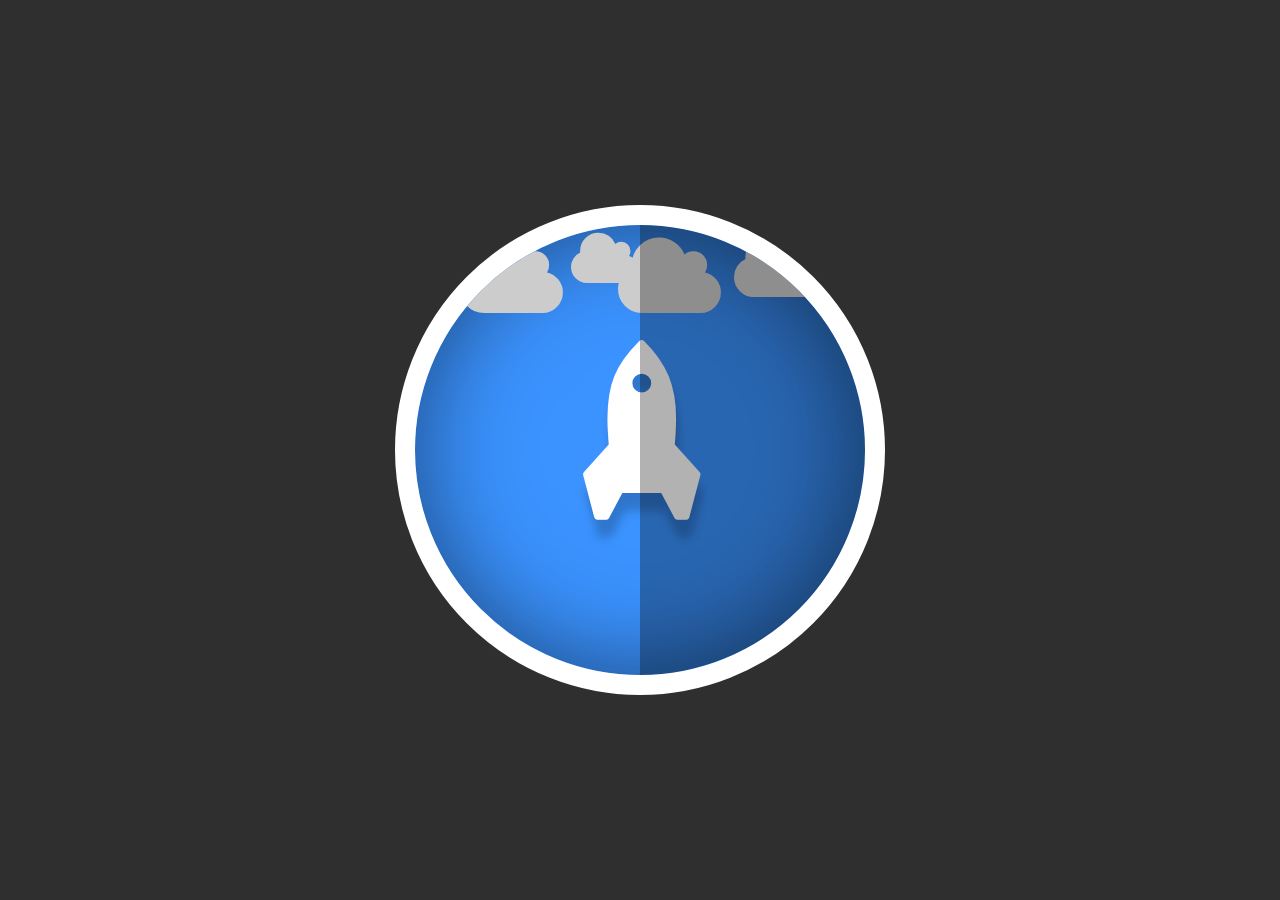
<file: rocket-font-awesome-effect/index.html>
<!DOCTYPE html>
<html lang="en">
<head>
    <meta charset="UTF-8">
    <meta name="viewport" content="width=device-width, initial-scale=1.0">
    <meta http-equiv="X-UA-Compatible" content="ie=edge">
    <title>Rocket Font Awesome Effect</title>
    <link href="https://stackpath.bootstrapcdn.com/font-awesome/4.7.0/css/font-awesome.min.css" rel="stylesheet" integrity="sha384-wvfXpqpZZVQGK6TAh5PVlGOfQNHSoD2xbE+QkPxCAFlNEevoEH3Sl0sibVcOQVnN" crossorigin="anonymous">
    <link rel="stylesheet" href="style.css">
</head>
<body>
    <div class="scene">
        <i class="fa fa-rocket" aria-hidden="true"></i>
        <span class="cloud cloud1"><i class="fa fa-cloud" aria-hidden="true"></i></span>
        <span class="cloud cloud2"><i class="fa fa-cloud" aria-hidden="true"></i></span>
        <span class="cloud cloud3"><i class="fa fa-cloud" aria-hidden="true"></i></span>
        <span class="cloud cloud4"><i class="fa fa-cloud" aria-hidden="true"></i></span>
    </div>
</body>
</html>
</file>
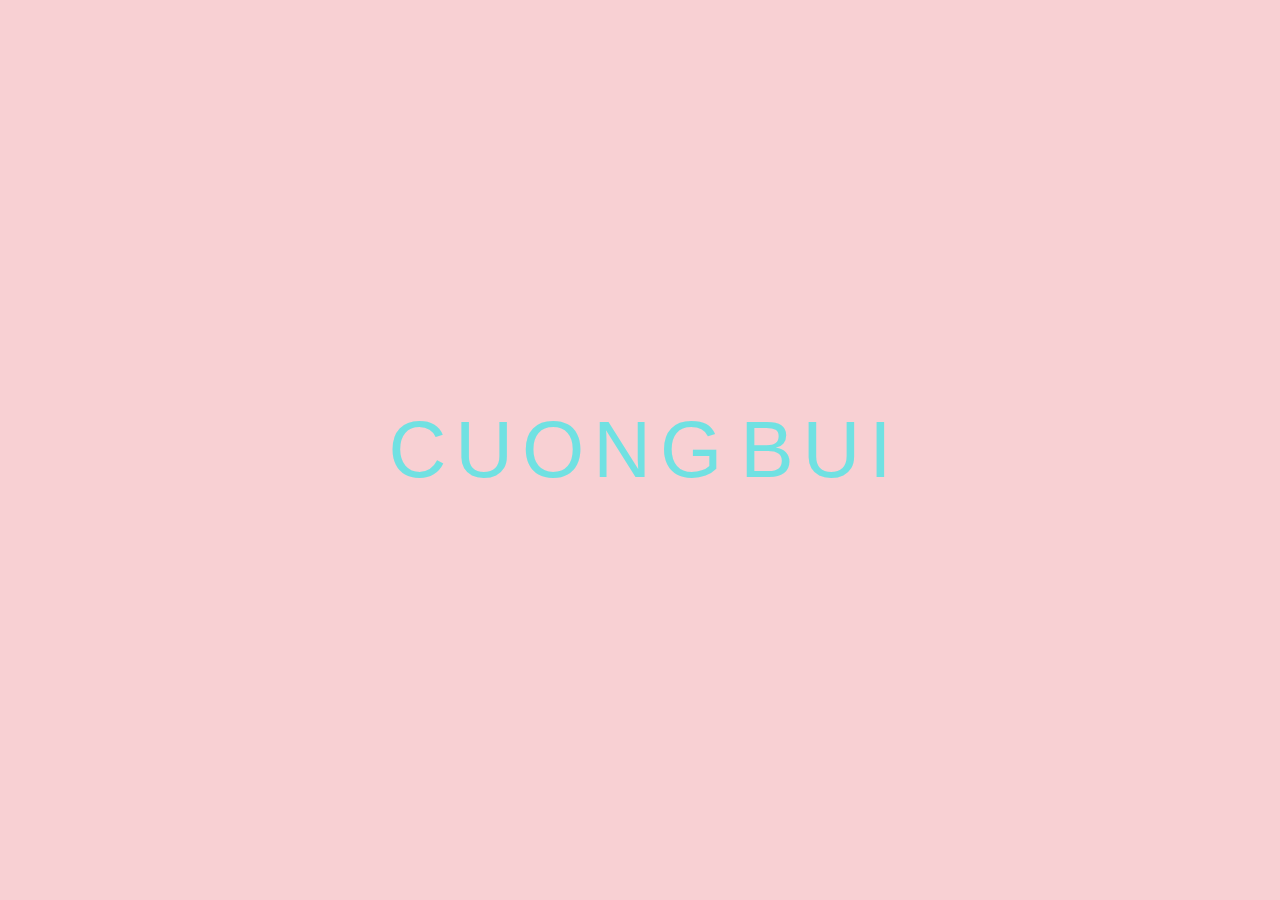
<file: simple-welcome-text-effect/index.html>
<!DOCTYPE html>
<html lang="en">

<head>
    <meta charset="UTF-8">
    <meta name="viewport" content="width=device-width, initial-scale=1.0">
    <meta http-equiv="X-UA-Compatible" content="ie=edge">
    <title>Document</title>
    <link rel="stylesheet" href="./base/style.css">
</head>

<body>
    <ul class="text-animation hidden">
        <li>C</li>
        <li>U</li>
        <li>O</li>
        <li>N</li>
        <li>G</li>
        <li> </li>
        <li>B</li>
        <li>U</li>
        <li>I</li>
    </ul>

    <script src="https://cdnjs.cloudflare.com/ajax/libs/jquery/3.3.1/jquery.min.js"></script>
    <script src="./animate.js"></script>
</body>

</html>
</file>
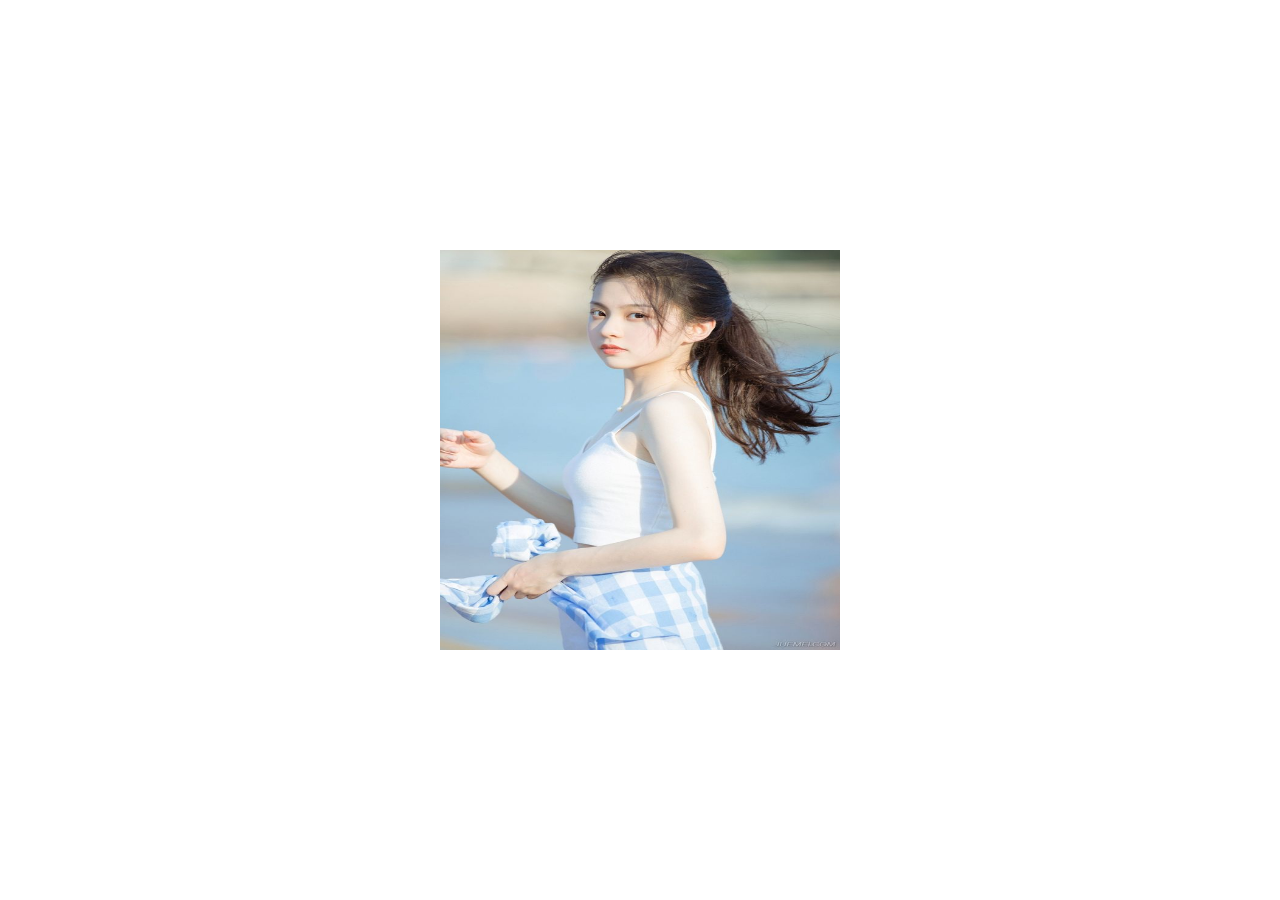
<file: thanos-effect/index.html>
<!DOCTYPE html>
<html lang="en">
<head>
    <meta charset="UTF-8">
    <meta name="viewport" content="width=device-width, initial-scale=1.0">
    <meta http-equiv="X-UA-Compatible" content="ie=edge">
    <title>Thanos Snap Dispersion Hover Effects</title>
    <link rel="stylesheet" href="./style.css" type="text/css"/>
</head>
<body>
    <div class="imgBox">
        <img src="./girl.jpg" />
        <img src="./noise.png" />
    </div>
</body>
</html>
</file>
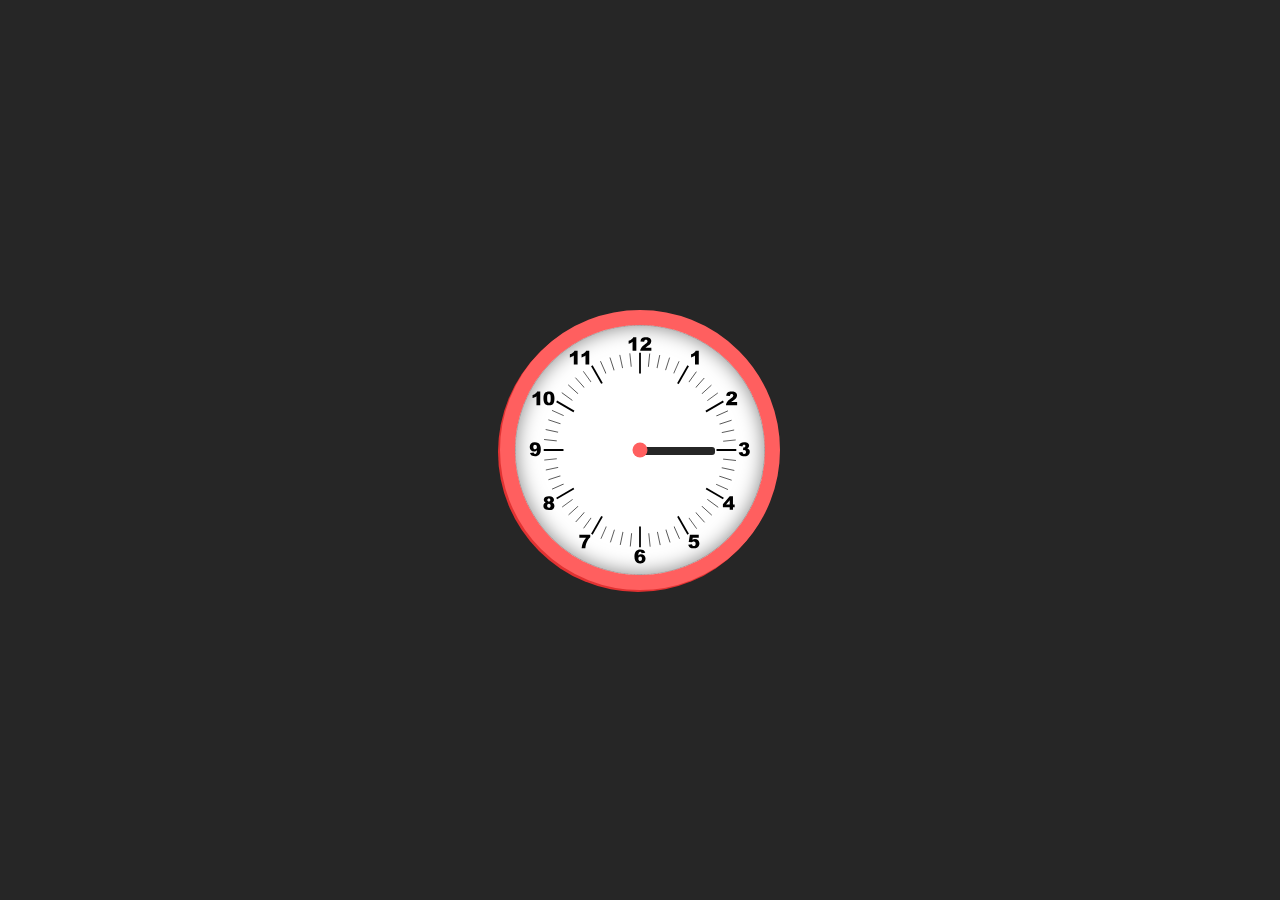
<file: tiktok-clock-efect/index.html>
<!DOCTYPE html>
<html lang="en">
<head>
    <meta charset="UTF-8">
    <meta name="viewport" content="width=device-width, initial-scale=1.0">
    <meta http-equiv="X-UA-Compatible" content="ie=edge">
    <title>Document</title>
    <link rel="stylesheet" href="./css/style.css">
</head>
<body>
    <div class="clock">
        <span></span>
    </div>
</body>
</html>
</file>
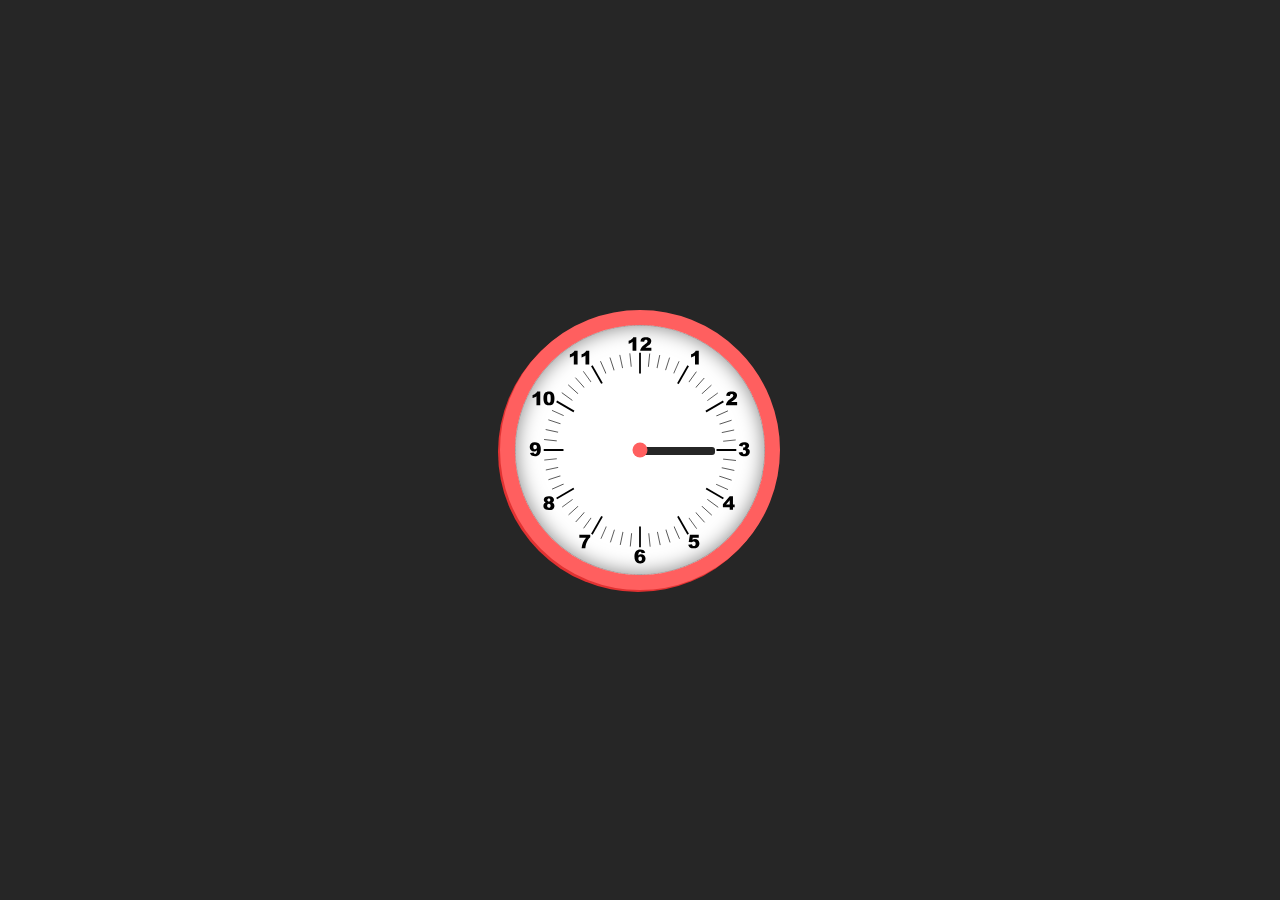
<file: tiktok-clock-effect/index.html>
<!DOCTYPE html>
<html lang="en">
<head>
    <meta charset="UTF-8">
    <meta name="viewport" content="width=device-width, initial-scale=1.0">
    <meta http-equiv="X-UA-Compatible" content="ie=edge">
    <title>Tiktok Clock Effect</title>
    <link rel="stylesheet" href="./css/style.css">
</head>
<body>
    <div class="clock">
        <span></span>
    </div>
</body>
</html>
</file>
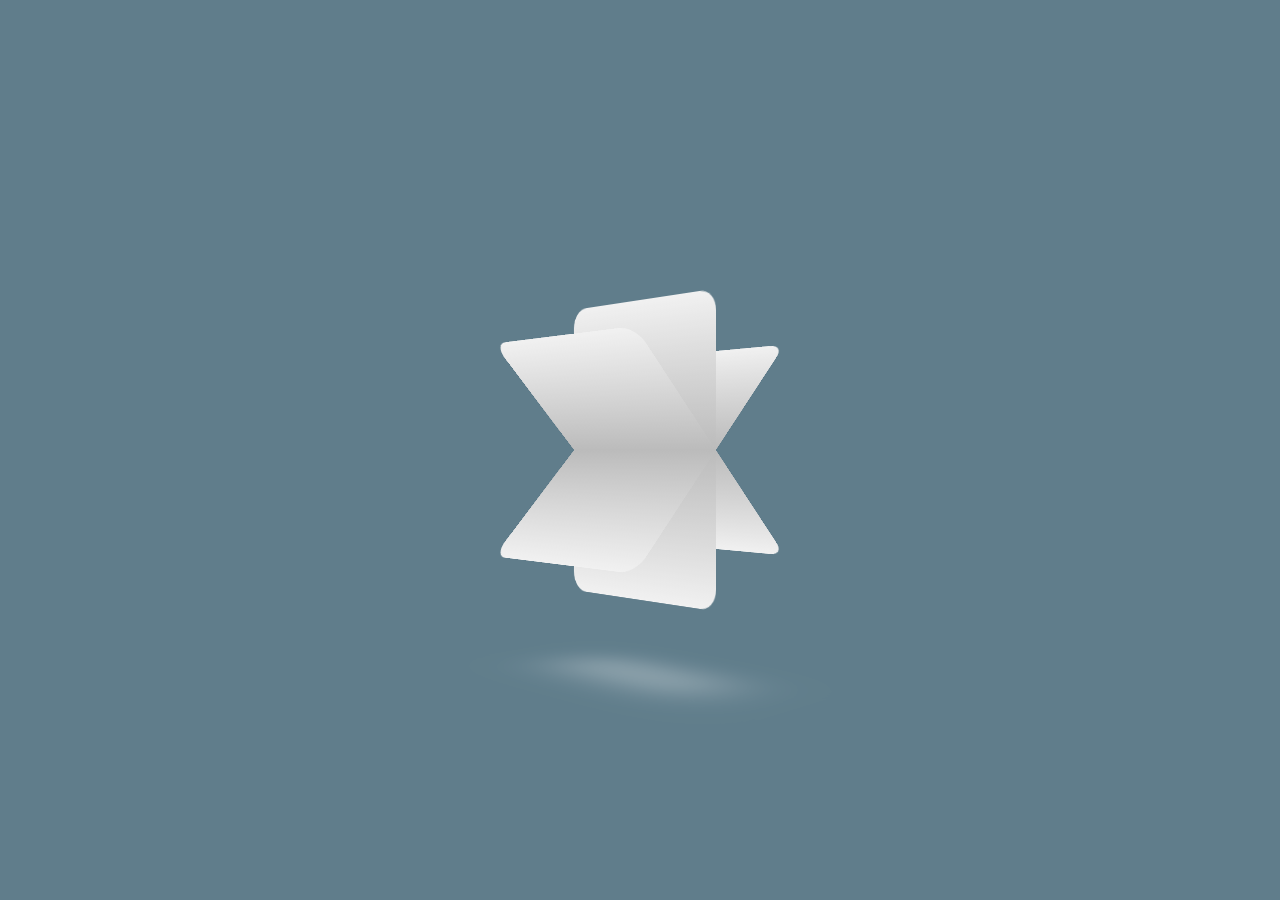
<file: turbine-rotate-effect/index.html>
<!DOCTYPE html>
<html lang="en">
<head>
    <meta charset="UTF-8">
    <meta name="viewport" content="width=device-width, initial-scale=1.0">
    <meta http-equiv="X-UA-Compatible" content="ie=edge">
    <title>Document</title>
    <link rel="stylesheet" href="./css/style.css">
</head>
<body>
    <div class="box">
        <div>
            <span></span>
            <span></span>
            <span></span>
            <span></span>
        </div>
    </div>
</body>
</html>
</file>
<file: 3d-social-media-effect/css/style.css>
.absolute-center-parent, ul {
  position: absolute;
  top: 50%;
  left: 50%;
  -webkit-transform: translate(-50%, -50%);
          transform: translate(-50%, -50%);
}

.absolute-top-left-parent, .span-class, ul li a span:before, ul li a span:after {
  position: absolute;
  top: 0;
  left: 0;
}

.full-width-height, .span-class, ul li a span:before, ul li a span:after, ul li a span {
  width: 100%;
  height: 100%;
}

.span-class, ul li a span:before, ul li a span:after {
  font-family: fontAwesome;
  text-align: center;
  line-height: 60px;
  background: #fff;
  color: #262626;
  -webkit-transition: -webkit-transform 0.5s;
  transition: -webkit-transform 0.5s;
  transition: transform 0.5s;
  transition: transform 0.5s, -webkit-transform 0.5s;
}

body {
  margin: 0;
  padding: 0;
  background: #f1f1f1;
}

ul {
  margin: 0;
  padding: 0;
  display: -webkit-box;
  display: -ms-flexbox;
  display: flex;
}

ul li {
  position: relative;
  list-style: none;
  margin: 0 4px;
}

ul li:before {
  content: '';
  position: absolute;
  left: 0;
  bottom: 0;
  width: 60px;
  height: 8px;
  background: #262626;
  border-radius: 50%;
  -webkit-transition: 0.5s;
  transition: 0.5s;
  opacity: 0;
  -webkit-filter: blur(2px);
          filter: blur(2px);
  -webkit-transform: scale(0.8);
          transform: scale(0.8);
}

ul li a {
  width: 60px;
  height: 60px;
  display: block;
  -webkit-transition: 0.5s;
  transition: 0.5s;
}

ul li a span:before {
  -webkit-transform-origin: top;
          transform-origin: top;
}

ul li a span:after {
  -webkit-transform-origin: bottom;
          transform-origin: bottom;
  -webkit-transform: rotateX(90deg) translateY(50%);
          transform: rotateX(90deg) translateY(50%);
}

ul li:hover:before {
  opacity: 1;
  -webkit-transform: scale(1);
          transform: scale(1);
}

ul li:hover a {
  -webkit-transform: translateY(-10px);
          transform: translateY(-10px);
}

ul li:hover a span:before {
  -webkit-transform: rotateX(90deg) translateY(-50%);
          transform: rotateX(90deg) translateY(-50%);
}

ul li:hover a span:after {
  -webkit-transform: rotateX(0deg) translateY(0);
          transform: rotateX(0deg) translateY(0);
}

ul li:nth-child(1) a span:before {
  content: '\f09a';
}

ul li:nth-child(1) a span:after {
  content: '\f09a';
  background: #3b5999;
  color: #fff;
}

ul li:nth-child(2) a span:before {
  content: '\f099';
}

ul li:nth-child(2) a span:after {
  content: '\f099';
  background: #55acce;
  color: #fff;
}

ul li:nth-child(3) a span:before {
  content: '\f0d5';
}

ul li:nth-child(3) a span:after {
  content: '\f0d5';
  background: #dd4b39;
  color: #fff;
}

ul li:nth-child(4) a span:before {
  content: '\f0e1';
}

ul li:nth-child(4) a span:after {
  content: '\f0e1';
  background: #0077b5;
  color: #fff;
}

ul li:nth-child(5) a span:before {
  content: '\f16d';
}

ul li:nth-child(5) a span:after {
  content: '\f16d';
  background: #e4405f;
  color: #fff;
}
/*# sourceMappingURL=style.css.map */
</file>
<file: animation-water-effect/style.css>
body {
    margin: 0;
    padding: 0;
    background: #282822;
    font-family: Arial, Helvetica, sans-serif;
}

.loader {
    position: absolute;
    top: 50%;
    left: 50%;
    transform: translate(-50%, -50%);
}

.loader h1 {
    margin: 0;
    padding: 0;
    text-transform: uppercase;
    font-size: 10em;
    color: rgba(255, 255, 255, 0.1);
    background-image: url(water.png);
    background-repeat: repeat-x;
    -webkit-background-clip: text;
    animation: water-effect 4s alternate ease infinite;
}

@keyframes water-effect {
    0% {
        background-position: left 0 top 80px;
    }
    40% {
        background-position: left 500 top -50px;
    }
    80% {
        background-position: left 900 top -50px;
    }
    0% {
        background-position: 10px 50px 100px 80px;
    }
}
</file>
<file: background-gradient-effect/style.css>
body {
    background: linear-gradient(305deg, #bbffed, #55d3e1, #557de1);
    background-size: 600% 600%;
    -webkit-animation: AnimationName 26s ease infinite;
    -moz-animation: AnimationName 26s ease infinite;
    -o-animation: AnimationName 26s ease infinite;
    animation: AnimationName 26s ease infinite;
}

@-webkit-keyframes AnimationName {
    0% {
        background-position: 43% 0%
    }

    50% {
        background-position: 58% 100%
    }

    100% {
        background-position: 43% 0%
    }
}

@-moz-keyframes AnimationName {
    0% {
        background-position: 43% 0%
    }

    50% {
        background-position: 58% 100%
    }

    100% {
        background-position: 43% 0%
    }
}

@-o-keyframes AnimationName {
    0% {
        background-position: 43% 0%
    }

    50% {
        background-position: 58% 100%
    }

    100% {
        background-position: 43% 0%
    }
}

@keyframes AnimationName {
    0% {
        background-position: 43% 0%
    }

    50% {
        background-position: 58% 100%
    }

    100% {
        background-position: 43% 0%
    }
}
</file>
<file: background-gradient-effect/search.css>
.tcon {
    -webkit-appearance: none;
    -moz-appearance: none;
    appearance: none;
    border: none;
    cursor: pointer;
    display: -webkit-box;
    display: -ms-flexbox;
    display: flex;
    -webkit-box-pack: center;
    -ms-flex-pack: center;
    justify-content: center;
    -webkit-box-align: center;
    -ms-flex-align: center;
    align-items: center;
    height: 40px;
    -webkit-transition: 0.3s;
    transition: 0.3s;
    -webkit-user-select: none;
    -moz-user-select: none;
    -ms-user-select: none;
    user-select: none;
    width: 40px;
    background: transparent;
    outline: none;
    -webkit-tap-highlight-color: transparent;
    -webkit-tap-highlight-color: transparent;
}

.tcon>* {
    display: block;
}

.tcon:hover,
.tcon:focus {
    outline: none;
}

.tcon::-moz-focus-inner {
    border: 0;
}

.tcon-search__item {
    display: inline-block;
    height: 30px;
    width: 30px;
    border-radius: 0;
    -webkit-transition: 0.3s;
    transition: 0.3s;
    background: transparent;
    position: relative;
    -webkit-transform: rotate(-45deg);
    transform: rotate(-45deg);
}

.tcon-search__item::before,
.tcon-search__item::after {
    display: inline-block;
    height: 30px;
    width: 30px;
    border-radius: 0;
    -webkit-transition: 0.3s;
    transition: 0.3s;
    background: transparent;
    content: '';
    position: absolute;
    width: 100%;
    top: 0;
    bottom: 0;
    margin: auto;
}

.tcon-search__item::before {
    height: 4px;
    left: 0;
    background: black;
    border-radius: 2.85714px;
}

.tcon-search__item::after {
    right: 0;
    background: white;
    border-radius: 50%;
    width: 12.00012px;
    height: 12.00012px;
    border: 2px solid black;
    -webkit-transform-origin: 50% 50%;
    transform-origin: 50% 50%;
}

.tcon-search--xcross.tcon-transform {
    -webkit-transform: scale3d(0.8, 0.8, 0.8);
    transform: scale3d(0.8, 0.8, 0.8);
}

.tcon-search--xcross.tcon-transform .tcon-search__item::before,
.tcon-search--xcross.tcon-transform .tcon-search__item::after {
    border-radius: 2.85714px;
    background: black;
}

.tcon-search--xcross.tcon-transform .tcon-search__item::after {
    height: 4px;
    width: 100%;
    top: 0;
    right: 0;
    border: 0;
    -webkit-transform: rotate3d(0, 0, 1, 90deg);
    transform: rotate3d(0, 0, 1, 90deg);
}

.tcon-visuallyhidden {
    border: 0;
    clip: rect(0 0 0 0);
    height: 1px;
    margin: -1px;
    overflow: hidden;
    padding: 0;
    position: absolute;
    width: 1px;
}

.tcon-visuallyhidden:active,
.tcon-visuallyhidden:focus {
    clip: auto;
    height: auto;
    margin: 0;
    overflow: visible;
    position: static;
    width: auto;
}
</file>
<file: diamond-grid-effect/css/style.css>
.margin-padding-0, body, ul {
  margin: 0;
  padding: 0;
}

body {
  background: #000;
}

ul {
  position: absolute;
  top: 50%;
  left: 50%;
  -webkit-transform: translate(-50%, -50%);
          transform: translate(-50%, -50%);
  width: 600px;
  height: 150px;
}

ul li {
  list-style: none;
  position: absolute;
  width: 200px;
  height: 200px;
  background: #000;
  margin: -100px;
  -webkit-transform: rotate(45deg);
          transform: rotate(45deg);
  -webkit-transition: .5s;
  transition: .5s;
  overflow: hidden;
  opacity: .5;
}

ul li:hover {
  opacity: 1;
}

ul li .bg {
  width: 100%;
  height: 100%;
  -webkit-transform: rotate(-45deg) scale(1.42);
          transform: rotate(-45deg) scale(1.42);
}

ul li.item1 {
  top: 0;
  left: 0%;
}

ul li.item1 .bg {
  background: url(../img/bg1.jpg);
  background-size: cover;
}

ul li.item2 {
  bottom: 0;
  left: 25%;
}

ul li.item2 .bg {
  background: url(../img/bg2.jpg);
  background-size: cover;
}

ul li.item3 {
  top: 0;
  left: 50%;
}

ul li.item3 .bg {
  background: url(../img/bg3.jpg);
  background-size: cover;
}

ul li.item4 {
  bottom: 0;
  left: 75%;
}

ul li.item4 .bg {
  background: url(../img/bg4.jpg);
  background-size: cover;
}

ul li.item5 {
  top: 0;
  left: 100%;
}

ul li.item5 .bg {
  background: url(../img/bg5.jpg);
  background-size: cover;
}
/*# sourceMappingURL=style.css.map */
</file>
<file: fish-bowl-animation/css/style.css>
body {
  margin: 0;
  padding: 0;
  background: #262626;
}

.bowl {
  position: absolute;
  top: 50%;
  left: 50%;
  -webkit-transform: translate(-50%, -50%);
          transform: translate(-50%, -50%);
  width: 300px;
  height: 300px;
  background: rgba(255, 255, 255, 0.1);
  border-radius: 50%;
  border: 4px solid #fff;
  -webkit-transform-origin: bottom center;
          transform-origin: bottom center;
  -webkit-animation: animate-bowl 5s linear infinite;
          animation: animate-bowl 5s linear infinite;
}

.bowl:before {
  content: '';
  position: absolute;
  top: -10px;
  left: 50%;
  -webkit-transform: translate(-50%, 0);
          transform: translate(-50%, 0);
  width: 40%;
  height: 30px;
  background: #424242;
  border: 4px solid #fff;
  border-radius: 50%;
}

.bowl:after {
  content: '';
  position: absolute;
  top: 30%;
  left: 50%;
  -webkit-transform: translate(-50%, -50%);
          transform: translate(-50%, -50%);
  width: 150px;
  height: 80px;
  background: rgba(255, 255, 255, 0.1);
  border-radius: 50%;
}

.water {
  position: absolute;
  top: 50%;
  left: 5px;
  bottom: 5px;
  right: 5px;
  -webkit-transform: translate("", "");
          transform: translate("", "");
  background: rgba(65, 193, 251, 0.5);
  border-bottom-right-radius: 150px;
  border-bottom-left-radius: 150px;
  -webkit-transform-origin: top center;
          transform-origin: top center;
  -webkit-animation: animate-water 5s linear infinite;
          animation: animate-water 5s linear infinite;
}

.water:before {
  content: '';
  position: absolute;
  top: -10px;
  left: 0;
  -webkit-transform: translate("", "");
          transform: translate("", "");
  width: 100%;
  height: 20px;
  border-radius: 50%;
  background: #1fa4e0;
}

.fish {
  width: 80px;
  margin-top: 15px;
  -webkit-animation: animate-fish 3.6s linear infinite;
          animation: animate-fish 3.6s linear infinite;
}

.shadow {
  position: absolute;
  top: calc(50% + 150px);
  left: 50%;
  -webkit-transform: translate(-50%, -50%);
          transform: translate(-50%, -50%);
  width: 300px;
  height: 30px;
  background: rgba(0, 0, 0, 0.5);
  z-index: -1;
  border-radius: 50%;
}
/*# sourceMappingURL=style.css.map */
</file>
<file: grid-demo/style.css>
* {
  box-sizing: border-box;
}

.wrapper {
  max-width: 940px;
  margin: 30px auto;
}

.wrapper>div {
  border: 2px solid rgb(233, 171, 88);
  border-radius: 5px;
  background-color: rgba(233, 171, 88, .5);
  padding: 1em;
  color: #d9480f;
}

.wrapper {
  display: grid;
  grid-template-columns: repeat(3, 1fr);
  grid-gap: 10px;
  grid-auto-rows: minmax(100px, auto);
}

.one {
  grid-column: 1 / 3;
  grid-row: 1;
}

.two {
  grid-column: 2 / 4;
  grid-row: 1 / 3;
}

.three {
  grid-column: 1;
  grid-row: 2 / 5;
}

.four {
  grid-column: 3;
  grid-row: 3;
}

.five {
  grid-column: 2;
  grid-row: 4;
}

.six {
  grid-column: 3;
  grid-row: 4;
}

/* grid with flex box */
.flex-grid {
  display: flex;
  flex-flow: row wrap;
  justify-content: space-around;
}

.flex-grid .col {
  background: tomato;
  padding: 5px;
  width: 200px;
  height: 150px;
  margin-top: 10px;
  line-height: 150px;
  color: white;
  font-weight: bold;
  font-size: 3em;
  text-align: center;
}

.flex-grid-thirds {
  display: flex;
  justify-content: space-between;
}

.flex-grid-thirds .col {
  width: 32%;
}

@media (max-width: 400px) {

  .flex-grid,
  .flex-grid-thirds {
    display: block;
  }

  .flex-grid>.col,
  .flex-grid-thirds>.col {
    width: 100%;
    margin: 0 0 10px 0;
  }
}

.container {
  padding: 0 1rem;
  margin: 0 auto;
}

@media screen and (min-width: 992px) {
  .container {
    max-width: 1140px;
  }

  .d-inline-block {
    display: inline-block;
  }

  ul li {
    margin-top: 1rem;
  }

  .grid-wrapper {
    display: grid;
    grid-gap: 0 2rem;
    grid-template-columns: repeat(12, 1fr);
    margin: 0 auto;
    width: 100%;
  }

  .col-1 {
    grid-column: span 1;
  }

  .col-2 {
    grid-column: span 2;
  }

  .col-3 {
    grid-column: span 3;
  }

  .col-4 {
    grid-column: span 4;
  }

  .col-5 {
    grid-column: span 5;
  }

  .col-6 {
    grid-column: span 6;
  }

  .col-7 {
    grid-column: span 7;
  }

  .col-8 {
    grid-column: span 8;
  }

  .col-9 {
    grid-column: span 9;
  }

  .col-10 {
    grid-column: span 10;
  }

  .col-11 {
    grid-column: span 11;
  }

  .col-12 {
    grid-column: span 12;
  }
}
</file>
<file: potraint-effect/style.css>
body {
    margin: 0;
    padding: 0;
    font-family: 'Poppins', sans-serif;
    display: flex;
    align-items: center;
    justify-content: center;
    height: 100vh;
    background: #000;
}

p {
    font-size: 10px;
    line-height: 10px;
    background-image: url(bg.jpg);
    background-attachment: fixed;
    -webkit-background-clip: text;
    -webkit-text-fill-color: rgba(255, 255, 255, 0.1);
}
</file>
<file: potraint_effect/style.css>
body {
    margin: 0;
    padding: 0;
    font-family: 'Poppins', sans-serif;
    display: flex;
    align-items: center;
    justify-content: center;
    height: 100vh;
    background: #000;
}

p {
    font-size: 10px;
    line-height: 10px;
    background-image: url(bg.jpg);
    background-attachment: fixed;
    -webkit-background-clip: text;
    -webkit-text-fill-color: rgba(255, 255, 255, 0.1);
}
</file>
<file: rocket-font-awesome-effect/style.css>
body 
{
    margin: 0;
    padding: 0;
    background: #2f2f2f;
}

.scene 
{
    position: absolute;
    top: 50%;
    left: 50%;
    transform: translate(-50%, -50%);
    width: 450px;
    height: 450px;
    background: #3b93ff;
    border: 20px solid #fff;
    border-radius: 50%;
    overflow: hidden;
    box-shadow: inset 0 0 100px rgba(0, 0, 0, .5);
    animation: animation-scene 5s linear infinite;
}

.scene::before 
{
    content: '';
    position: absolute;
    top: 0;
    left: 50%;
    width: 100%;
    height: 100%;
    background: rgba(0, 0, 0, .3);
    z-index: 1;
}

.fa-rocket 
{
    position: absolute;
    top: 50%;
    left: 49.3%;
    transform: translate(-50%, -50%) rotate(-45deg);
    color: #fff;
    font-size: 11em !important;
    animation: animation-rocket .2s linear infinite;
    text-shadow: -10px 15px 10px rgba(0, 0, 0, .2);
}

.cloud 
{
    position: absolute;
    color: #ccc;
    animation: animation-cloud 1s linear infinite;
}

.cloud1 
{
    left: 10%;
    font-size: 6em;
}

.cloud2 
{
    left: 45%;
    font-size: 6em;
    z-index: -1;
    animation-delay: -0.8;
}

.cloud3 
{
    right: 10%;
    font-size: 5em;
    animation-delay: -0.4;
}

.cloud4 
{
    right: 50%;
    font-size: 4em;
    animation-delay: 4;
}

@keyframes animation-rocket 
{
    0%
    {
        transform: translate(-50%, -50%) rotate(-45deg) translate(0,0);
    }
    50%
    {
        transform: translate(-50%, -50%) rotate(-45deg) translate(-6px,6px);
    }
    100%
    {
        transform: translate(-50%, -50%) rotate(-45deg) translate(0,0);
    }
}

@keyframes animation-cloud
{
    0%
    {
        transform: translateY(-100%);
    }
    100%
    {
        transform: translateY(1000%);
    }
}

@keyframes animation-scene
{
    0%
    {
        background: #ef8923;
    }
    30%
    {
        background: #3b93ff;
    }
    70%
    {
        background: #3b93ff;
    }
    100%
    {
        background: #ef8923;
    }
}
</file>
<file: simple-welcome-text-effect/base/style.css>
.absolute-center-parent, .text-animation {
  position: absolute;
  top: 50%;
  left: 50%;
  -webkit-transform: translate(-50%, -50%);
          transform: translate(-50%, -50%);
}

* {
  margin: 0;
  padding: 0;
}

body {
  background: #f8d0d3;
}

.text-animation {
  list-style: none;
}

.text-animation .hidden {
  opacity: 0;
}

.text-animation.hidden li:nth-child(1) {
  -webkit-transform: translate(-117px, 198px);
          transform: translate(-117px, 198px);
}

.text-animation.hidden li:nth-child(2) {
  -webkit-transform: translate(8px, 87px);
          transform: translate(8px, 87px);
}

.text-animation.hidden li:nth-child(3) {
  -webkit-transform: translate(-22px, 48px);
          transform: translate(-22px, 48px);
}

.text-animation.hidden li:nth-child(4) {
  -webkit-transform: translate(-62px, 39px);
          transform: translate(-62px, 39px);
}

.text-animation.hidden li:nth-child(5) {
  -webkit-transform: translate(68px, -174px);
          transform: translate(68px, -174px);
}

.text-animation.hidden li:nth-child(6) {
  -webkit-transform: translate(-11px, -124px);
          transform: translate(-11px, -124px);
}

.text-animation.hidden li:nth-child(7) {
  -webkit-transform: translate(-59px, 96px);
          transform: translate(-59px, 96px);
}

.text-animation.hidden li:nth-child(8) {
  -webkit-transform: translate(3px, 72px);
          transform: translate(3px, 72px);
}

.text-animation.hidden li:nth-child(9) {
  -webkit-transform: translate(-65px, -130px);
          transform: translate(-65px, -130px);
}

.text-animation li {
  display: inline-block;
  margin-right: 5px;
  font-family: sans-serif;
  font-weight: 300;
  font-size: 5em;
  color: #70e1e2;
  opacity: 1;
  -webkit-transition: all 2.5s ease;
  transition: all 2.5s ease;
}

.text-animation li:last-child {
  margin-right: 0;
}
/*# sourceMappingURL=style.css.map */
</file>
<file: thanos-effect/style.css>
body
{
    margin: 0;
    padding: 0;
    display: flex;
    justify-content: center;
    align-items: center;
    min-height: 100vh;
    overflow: hidden;
}

.imgBox
{
    position: relative;
    width: 400px;
    height: 400px;
}

.imgBox img:nth-child(1)
{
    position: absolute;
    top: 0;
    left: 0;
    width: 100%;
    height: 100%;
    transform-origin: left;
}

.imgBox:hover img:nth-child(1)
{
    transition: 4s;
    transition-delay: 1s;
    transform: translateX(50px);
    opacity: 0;
    filter: blur(10px);
}

.imgBox img:nth-child(2) 
{
    width: 1200px;
    height: 400px;
    transform: translateX(400px) scaleX(0);
    transform-origin: left;
}

.imgBox:hover img:nth-child(2)
{
    transition: 8s;
    transform: translateX(-400px) scaleX(1);
}
</file>
<file: tiktok-clock-efect/css/style.css>
body {
  margin: 0;
  padding: 0;
  background: #262626;
}

span {
  display: block;
  position: absolute;
  top: 50%;
  left: 50%;
  -webkit-transform: translate(-50%, -50%);
          transform: translate(-50%, -50%);
  width: 15px;
  height: 15px;
  background-color: #ff5f5f;
  z-index: 1;
  border-radius: 50%;
}

.clock {
  position: absolute;
  top: 50%;
  left: 50%;
  -webkit-transform: translate(-50%, -50%);
          transform: translate(-50%, -50%);
  width: 250px;
  height: 250px;
  border: 15px solid #ff5f5f;
  border-radius: 50%;
  background: #fff url(../img/clock_face.svg) no-repeat;
  background-size: cover;
  -webkit-box-shadow: -2px 2px 0 #e23232, inset 0 0 20px rgba(0, 0, 0, 0.5);
          box-shadow: -2px 2px 0 #e23232, inset 0 0 20px rgba(0, 0, 0, 0.5);
}

.clock::before {
  content: '';
  position: absolute;
  top: calc(50% - 3px);
  left: 50%;
  left: 50%;
  width: 30%;
  height: 3%;
  background: #262626;
  border-radius: 3px;
  -webkit-animation: animation-clock 4s linear infinite;
          animation: animation-clock 4s linear infinite;
  -webkit-transform-origin: left;
          transform-origin: left;
}

.clock::after {
  content: '';
  position: absolute;
  top: calc(50% - 3px);
  left: 50%;
  left: 50%;
  width: 20%;
  height: 3%;
  background: #262626;
  border-radius: 3px;
  -webkit-animation: animation-clock 48s linear infinite;
          animation: animation-clock 48s linear infinite;
  -webkit-transform-origin: left;
          transform-origin: left;
}

@-webkit-keyframes animation-clock {
  0% {
    -webkit-transform: rotate(-90deg);
            transform: rotate(-90deg);
  }
  100% {
    -webkit-transform: rotate(270deg);
            transform: rotate(270deg);
  }
}

@keyframes animation-clock {
  0% {
    -webkit-transform: rotate(-90deg);
            transform: rotate(-90deg);
  }
  100% {
    -webkit-transform: rotate(270deg);
            transform: rotate(270deg);
  }
}
/*# sourceMappingURL=style.css.map */
</file>
<file: tiktok-clock-effect/css/style.css>
body {
  margin: 0;
  padding: 0;
  background: #262626;
}

.clockwise, .clock:before, .clock:after {
  content: '';
  position: absolute;
  top: calc(50% - 3px);
  left: 50%;
  height: 3%;
  background: #262626;
  border-radius: 3px;
  -webkit-transform-origin: left;
          transform-origin: left;
}

.absolute-center-parent, span, .clock {
  position: absolute;
  top: 50%;
  left: 50%;
  -webkit-transform: translate(-50%, -50%);
          transform: translate(-50%, -50%);
}

span {
  display: block;
  width: 15px;
  height: 15px;
  background-color: #ff5f5f;
  z-index: 1;
  border-radius: 50%;
}

.clock {
  width: 250px;
  height: 250px;
  border: 15px solid #ff5f5f;
  border-radius: 50%;
  background: #fff url(../img/clock_face.svg) no-repeat;
  background-size: cover;
  -webkit-box-shadow: -2px 2px 0 #e23232, inset 0 0 20px rgba(0, 0, 0, 0.5);
          box-shadow: -2px 2px 0 #e23232, inset 0 0 20px rgba(0, 0, 0, 0.5);
}

.clock:before {
  width: 30%;
  -webkit-animation: animation-clock 4s linear infinite;
          animation: animation-clock 4s linear infinite;
}

.clock:after {
  width: 20%;
  -webkit-animation: animation-clock 48s linear infinite;
          animation: animation-clock 48s linear infinite;
}

@-webkit-keyframes animation-clock {
  0% {
    -webkit-transform: rotate(-90deg);
            transform: rotate(-90deg);
  }
  100% {
    -webkit-transform: rotate(270deg);
            transform: rotate(270deg);
  }
}

@keyframes animation-clock {
  0% {
    -webkit-transform: rotate(-90deg);
            transform: rotate(-90deg);
  }
  100% {
    -webkit-transform: rotate(270deg);
            transform: rotate(270deg);
  }
}
/*# sourceMappingURL=style.css.map */
</file>
<file: turbine-rotate-effect/css/style.css>
.absolute-center-parent {
  position: absolute;
  top: 50%;
  left: 50%;
  -webkit-transform: translate(-50%, -50%);
          transform: translate(-50%, -50%);
}

body {
  margin: 0;
  padding: 0;
  background: #607d8b;
}

.box {
  position: absolute;
  top: calc(50% - 150px);
  left: calc(50% - 100px);
  -webkit-transform: perspective(1000px) rotateY(-45deg);
          transform: perspective(1000px) rotateY(-45deg);
  width: 200px;
  height: 300px;
  -webkit-transform-style: preserve-3d;
          transform-style: preserve-3d;
}

.box:before {
  content: '';
  position: absolute;
  bottom: -100px;
  left: 0;
  width: 100%;
  height: 50px;
  background: #fff;
  -webkit-filter: blur(40px);
          filter: blur(40px);
  opacity: 0.5;
  -webkit-transform: rotateX(90deg);
          transform: rotateX(90deg);
}

.box div {
  position: absolute;
  top: 0;
  left: 0;
  width: 100%;
  height: 100%;
  -webkit-transform-style: preserve-3d;
          transform-style: preserve-3d;
  -webkit-animation: animate-rotate 5s linear infinite;
          animation: animate-rotate 5s linear infinite;
}

.box div span {
  position: absolute;
  top: 0;
  left: 0;
  display: block;
  width: 100%;
  height: 100%;
  background: -webkit-gradient(linear, left bottom, left top, from(#f1f1f1), color-stop(#bbb), to(#f1f1f1));
  background: linear-gradient(0deg, #f1f1f1, #bbb, #f1f1f1);
  border-radius: 20px;
}

.box div span:nth-child(1) {
  -webkit-transform: rotateX(0deg);
          transform: rotateX(0deg);
}

.box div span:nth-child(2) {
  -webkit-transform: rotateX(45deg);
          transform: rotateX(45deg);
}

.box div span:nth-child(3) {
  -webkit-transform: rotateX(-45deg);
          transform: rotateX(-45deg);
}

.box div span:nth-child(4) {
  -webkit-transform: rotateX(90deg);
          transform: rotateX(90deg);
}

@-webkit-keyframes animate-rotate {
  0% {
    -webkit-transform: perspective(1000px) rotateX(0deg);
            transform: perspective(1000px) rotateX(0deg);
  }
  100% {
    -webkit-transform: perspective(1000px) rotateX(-359deg);
            transform: perspective(1000px) rotateX(-359deg);
  }
}

@keyframes animate-rotate {
  0% {
    -webkit-transform: perspective(1000px) rotateX(0deg);
            transform: perspective(1000px) rotateX(0deg);
  }
  100% {
    -webkit-transform: perspective(1000px) rotateX(-359deg);
            transform: perspective(1000px) rotateX(-359deg);
  }
}
/*# sourceMappingURL=style.css.map */
</file>
